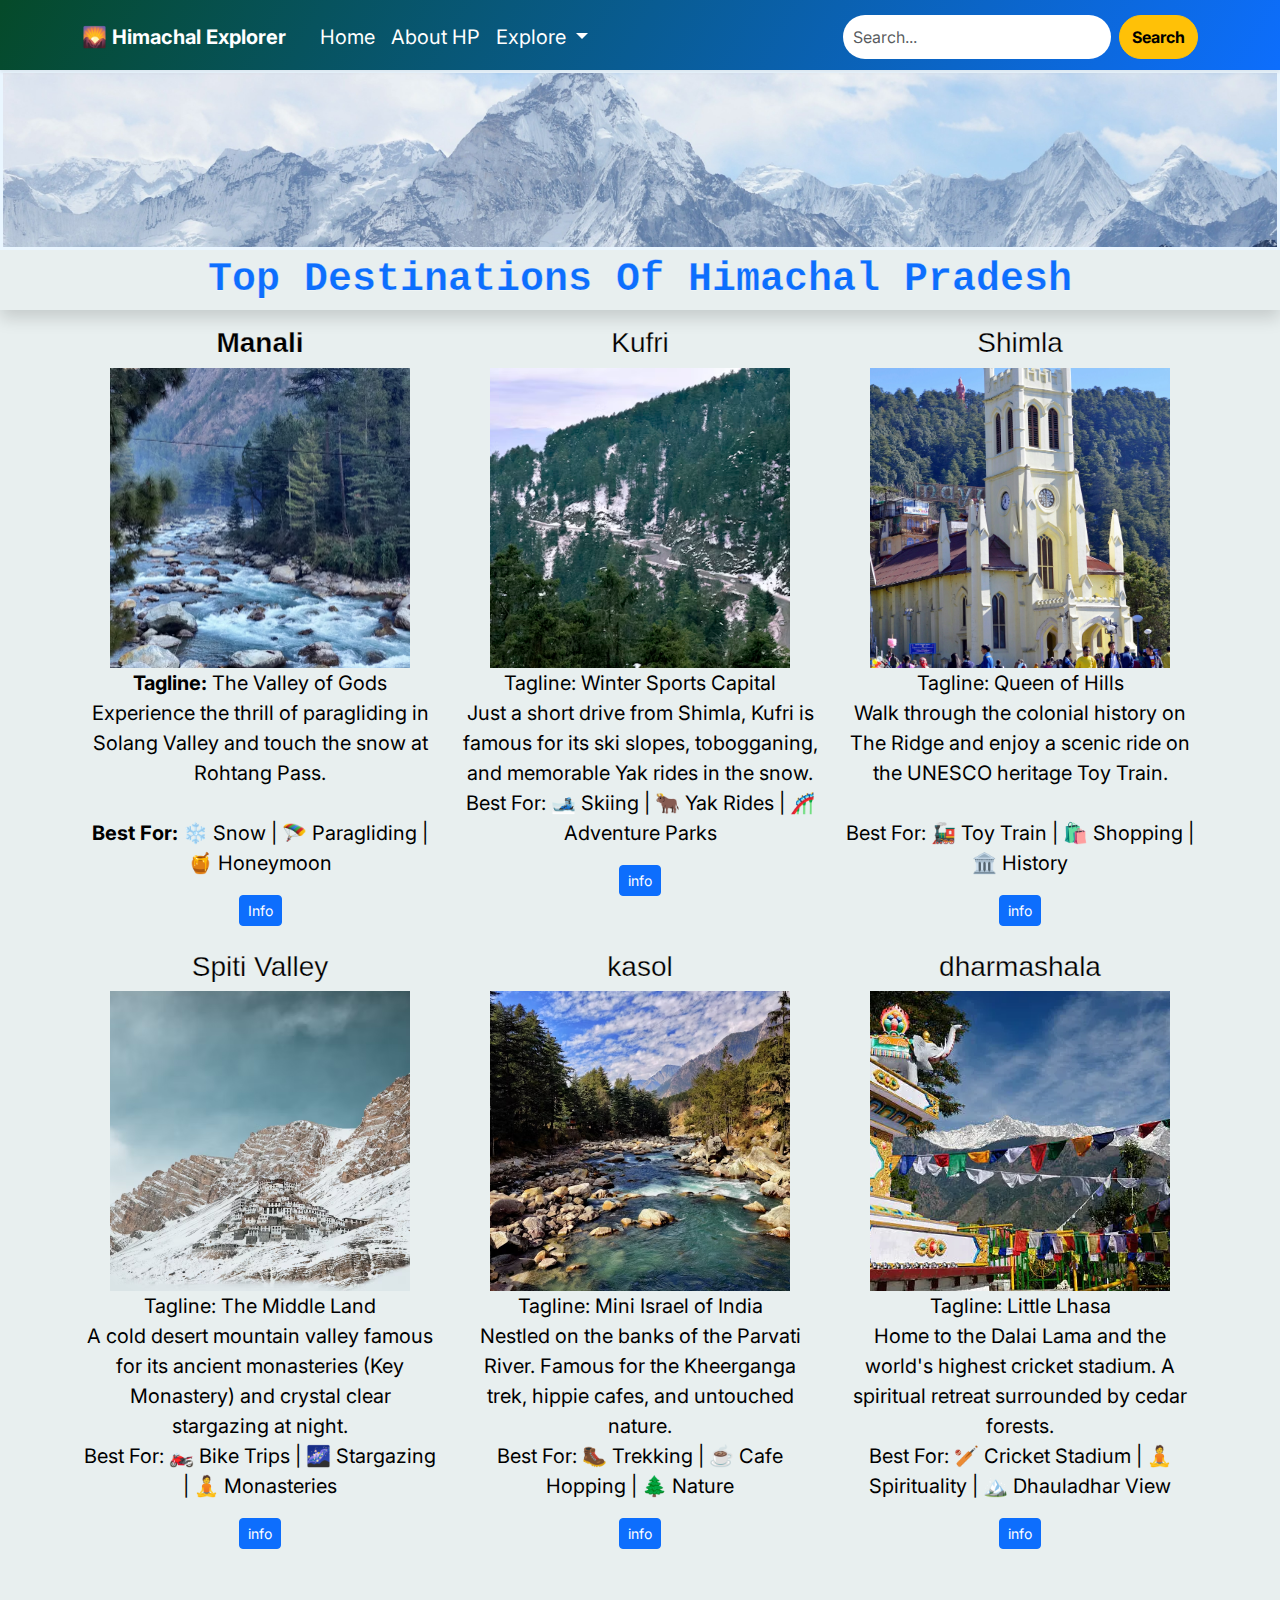
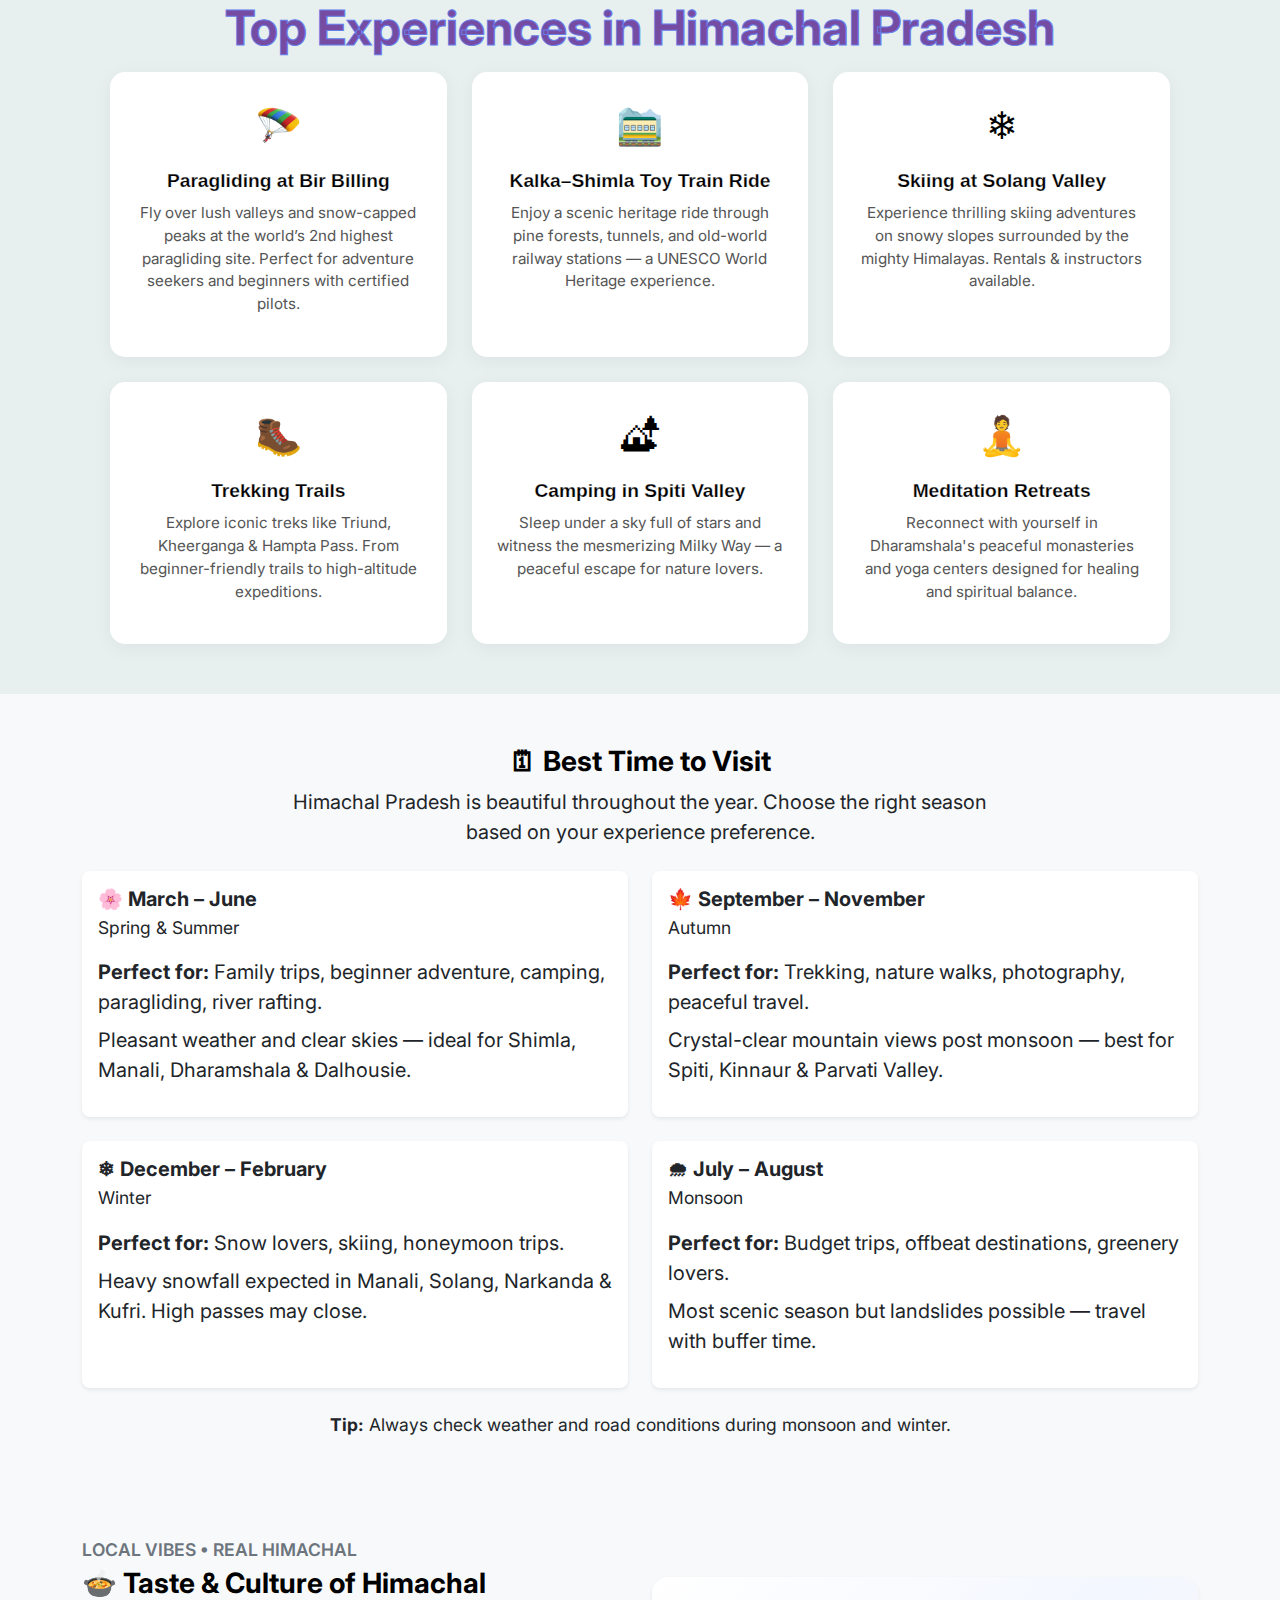
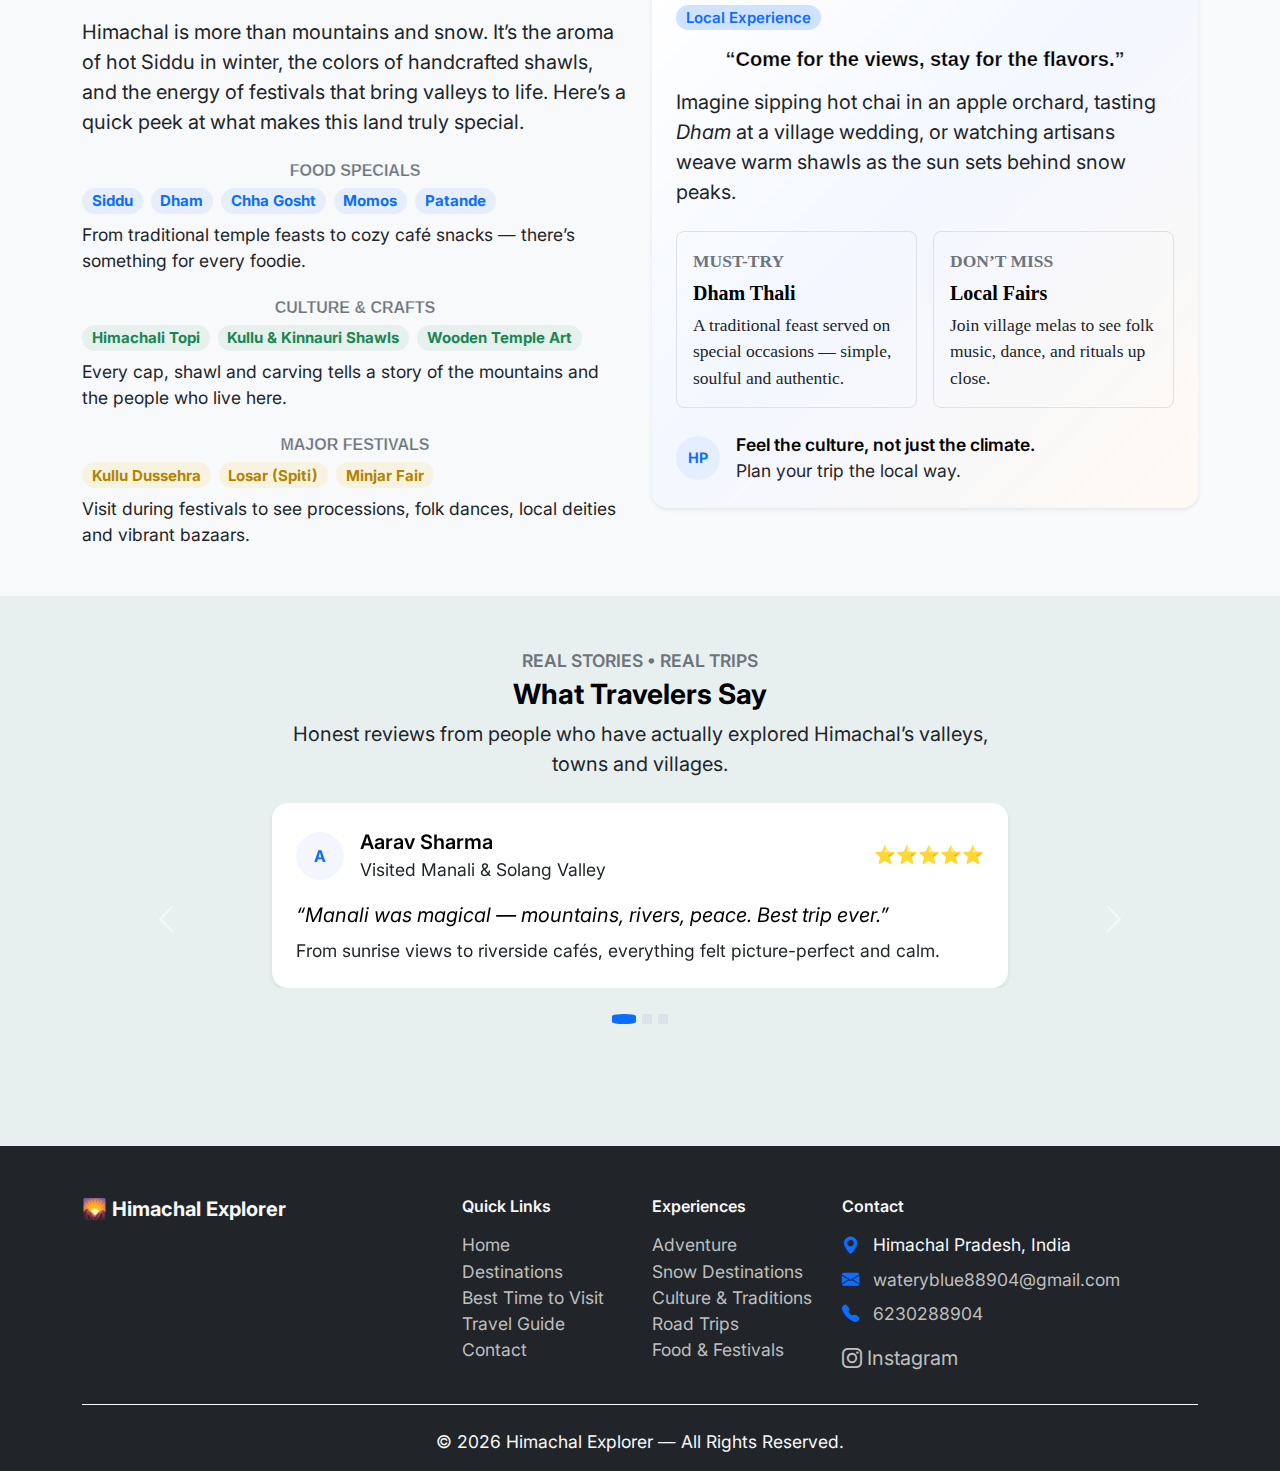
<file: index.html>
<!DOCTYPE html>
<html lang="en">
<head>
    <meta charset="UTF-8">
    <meta name="viewport" content="width=device-width, initial-scale=1.0">
    <title>Document</title>
    <link href="https://cdn.jsdelivr.net/npm/bootstrap@5.3.3/dist/css/bootstrap.min.css" rel="stylesheet">
    <link href="https://cdn.jsdelivr.net/npm/bootstrap-icons@1.11.1/font/bootstrap-icons.css" rel="stylesheet">

    <link href="https://fonts.googleapis.com/css2?family=Montserrat:wght@400;600&family=Poppins:wght@300;400;600&family=Inter:wght@300;400;700&display=swap" rel="stylesheet">
    <link rel ="stylesheet" href="style.css">
 
</head>
<body>
<!-- Modern Navbar -->
<nav class="navbar navbar-expand-lg shadow-sm navbar-modern">
  <div class="container">
    
    <a class="navbar-brand fw-bold text-white" href="#">🌄 Himachal Explorer</a>

    <button class="navbar-toggler bg-light" type="button" data-bs-toggle="collapse" data-bs-target="#navbarNav" aria-controls="navbarNav" aria-expanded="false" aria-label="Toggle navigation">
      <span class="navbar-toggler-icon"></span>
    </button>

    <div class="collapse navbar-collapse" id="navbarNav">
      <ul class="navbar-nav me-auto mb-2 mb-lg-0">

        <li class="nav-item">
          <a class="nav-link text-white active" href="index.html">Home</a>
        </li>

        <li class="nav-item">
          <a class="nav-link text-white" href="about.html">About HP</a>
        </li>

        <li class="nav-item dropdown">
          <a class="nav-link dropdown-toggle text-white" href="#" id="navbarDropdown" role="button" data-bs-toggle="dropdown">
            Explore
          </a>
          <ul class="dropdown-menu">
            <li><a class="dropdown-item" href="adventure.html">Adventure Activity</a></li>
            <li><a class="dropdown-item" href="tour.html">Tour Packages</a></li>
            <li><a class="dropdown-item" href="region.html">Regions</a></li>
          </ul>
        </li>

      </ul>

      <!-- Search -->
      <form class="d-flex" role="search">
        <input class="form-control me-2 rounded-pill" type="search" placeholder="Search...">
        <button class="btn btn-warning rounded-pill fw-bold" type="submit">Search</button>
      </form>

    </div>
  </div>
</nav>


<img src="first.jpg" id ="first_img">

<!--  -->
<p class="text-center fs-1 text-primary  fw-bold font-monospace shadow ">Top Destinations Of Himachal Pradesh</p>


<div class="container " >
  <div class="row ">


<div class="col-sm-12 col-md-6 col-lg-4 col-xl-4 text-center">
  <h3 class="fw-bold">Manali</h3>

  <img src="manali.avif" class="size card-img-top d-block mx-auto" alt="Manali">

  <div class="card-body">
    <p class="card-text">
      <strong>Tagline:</strong> The Valley of Gods <br>
      Experience the thrill of paragliding in Solang Valley and touch the snow at Rohtang Pass. <br>
      <br>
      <strong>Best For:</strong> ❄️ Snow | 🪂 Paragliding | 🍯 Honeymoon
    </p>
    <a href="manali.html">
      <button type="button" class="btn btn-primary btn-sm">Info</button>
    </a>
  </div>
</div>



<div class="col-sm-12 col-md-6 col-lg-4 col-xl-4 text-center">
  <h3>Kufri</h3>
<img src="kufri.avif" class=" size card-img-top d-block mx-auto
" alt="...">
  <div class="card-body">
    <p class="card-text">Tagline: Winter Sports Capital
<br>
Just a short drive from Shimla, Kufri is famous for its ski slopes, tobogganing, and memorable Yak rides in the snow.
<br>
Best For: 🎿 Skiing | 🐂 Yak Rides | 🎢 Adventure Parks</p>
  <a href="kufri.html"><button type="button" class="btn btn-primary btn-sm">info</button></a>
</div>
</div>

<div class="col-sm-12 col-md-6 col-lg-4 col-xl-4 text-center ">
  <h3>Shimla</h3>
<img src="shimal.jpg" class="size card-img-top d-block mx-auto
" alt="...">
  <div class="card-body">
    <p class="card-text">Tagline: Queen of Hills

<br> Walk through the colonial history on The Ridge and enjoy a scenic ride on the UNESCO heritage Toy Train.
<br>
<br>
Best For: 🚂 Toy Train | 🛍️ Shopping | 🏛️ History</p>
   <a href="shimla.html"><button type="button" class="btn btn-primary btn-sm">info</button></a>
  </div>
</div>


<div class="col-sm-12 col-md-6 col-lg-4 col-xl-4 text-center mt-4">
  <h3>Spiti Valley</h3>
<img src="spiti-valley.avif" class="size card-img-top d-block mx-auto
" alt="...">
  <div class="card-body">
    <p class="card-text">Tagline: The Middle Land
<br>
 A cold desert mountain valley famous for its ancient monasteries (Key Monastery) and crystal clear stargazing at night.
<br>
Best For: 🏍️ Bike Trips | 🌌 Stargazing | 🧘 Monasteries</p>
   <a href="spiti.html"><button type="button" class="btn btn-primary btn-sm">info</button></a>
  </div>
</div>


<div class="col-sm-12 col-md-6 col-lg-4 col-xl-4 text-center mt-4">
  <h3>kasol</h3>
<img src="kasol.avif" class="size card-img-top d-block mx-auto
" alt="...">
  <div class="card-body">
    <p class="card-text">Tagline: Mini Israel of India
<br>
Nestled on the banks of the Parvati River. Famous for the Kheerganga trek, hippie cafes, and untouched nature.
<br>
Best For: 🥾 Trekking | ☕ Cafe Hopping | 🌲 Nature</p>
    <a href="kasol.html"><button type="button" class="btn btn-primary btn-sm">info</button></a>
  </div>
</div>


<div class="col-sm-12 col-md-6 col-lg-4 col-xl-4 text-center mt-4">
  <h3>dharmashala</h3>
<img src="dharmashala.webp" class="size card-img-top d-block mx-auto
" alt="...">
  <div class="card-body">
    <p class="card-text">Tagline: Little Lhasa
<br>
 Home to the Dalai Lama and the world's highest cricket stadium. A spiritual retreat surrounded by cedar forests.
<br>
Best For: 🏏 Cricket Stadium | 🧘 Spirituality | 🏔️ Dhauladhar View</p>
   <a href="dharmashala.html"><button type="button" class="btn btn-primary btn-sm">info</button></a>
  </div>
</div>


</div>
</div>



<section class="experiences">
  <h2 class="section-title">Top Experiences in Himachal Pradesh</h2>

  <div class="experience-grid">

    <div class="experience-card">
      <div class="icon">🪂</div>
      <h3>Paragliding at Bir Billing</h3>
      <p>Fly over lush valleys and snow-capped peaks at the world’s 2nd highest paragliding site. Perfect for adventure seekers and beginners with certified pilots.</p>
    </div>

    <div class="experience-card">
      <div class="icon">🚞</div>
      <h3>Kalka–Shimla Toy Train Ride</h3>
      <p>Enjoy a scenic heritage ride through pine forests, tunnels, and old-world railway stations — a UNESCO World Heritage experience.</p>
    </div>

    <div class="experience-card">
      <div class="icon">❄</div>
      <h3>Skiing at Solang Valley</h3>
      <p>Experience thrilling skiing adventures on snowy slopes surrounded by the mighty Himalayas. Rentals & instructors available.</p>
    </div>

    <div class="experience-card">
      <div class="icon">🥾</div>
      <h3>Trekking Trails</h3>
      <p>Explore iconic treks like Triund, Kheerganga & Hampta Pass. From beginner-friendly trails to high-altitude expeditions.</p>
    </div>

    <div class="experience-card">
      <div class="icon">🏕</div>
      <h3>Camping in Spiti Valley</h3>
      <p>Sleep under a sky full of stars and witness the mesmerizing Milky Way — a peaceful escape for nature lovers.</p>
    </div>

    <div class="experience-card">
      <div class="icon">🧘</div>
      <h3>Meditation Retreats</h3>
      <p>Reconnect with yourself in Dharamshala's peaceful monasteries and yoga centers designed for healing and spiritual balance.</p>
    </div>

  </div>
</section>


<section id="best-time" class="py-5 bg-light">
  <div class="container">
    
    <!-- Title -->
    <div class="row mb-4">
      <div class="col-lg-8 mx-auto text-center">
        <h2 class="h3 fw-bold mb-2">🗓 Best Time to Visit</h2>
        <p class="text-dark mb-0">
          Himachal Pradesh is beautiful throughout the year. Choose the right season based on your experience preference.
        </p>
      </div>
    </div>

    <!-- Cards -->
    <div class="row g-4">

      <!-- Spring & Summer -->
      <div class="col-md-6 col-lg-6">
        <div class="card shadow-sm h-100 border-0 rounded-3">
          <div class="card-body">
            <h5 class="fw-bold mb-1">🌸 March – June</h5>
            <p class="text-dark small">Spring & Summer</p>
            <p class="mb-2"><strong>Perfect for:</strong> Family trips, beginner adventure, camping, paragliding, river rafting.</p>
            <p class="text-dark">
              Pleasant weather and clear skies — ideal for Shimla, Manali, Dharamshala & Dalhousie.
            </p>
          </div>
        </div>
      </div>

      <!-- Autumn -->
      <div class="col-md-6 col-lg-6">
        <div class="card shadow-sm h-100 border-0 rounded-3">
          <div class="card-body">
            <h5 class="fw-bold mb-1">🍁 September – November</h5>
            <p class="text-dark small">Autumn</p>
            <p class="mb-2"><strong>Perfect for:</strong> Trekking, nature walks, photography, peaceful travel.</p>
            <p class="text-dark">
              Crystal-clear mountain views post monsoon — best for Spiti, Kinnaur & Parvati Valley.
            </p>
          </div>
        </div>
      </div>

      <!-- Winter -->
      <div class="col-md-6 col-lg-6">
        <div class="card shadow-sm h-100 border-0 rounded-3">
          <div class="card-body">
            <h5 class="fw-bold mb-1">❄ December – February</h5>
            <p class="text-dark small">Winter</p>
            <p class="mb-2"><strong>Perfect for:</strong> Snow lovers, skiing, honeymoon trips.</p>
            <p class="text-dark">
              Heavy snowfall expected in Manali, Solang, Narkanda & Kufri. High passes may close.
            </p>
          </div>
        </div>
      </div>

      <!-- Monsoon -->
      <div class="col-md-6 col-lg-6">
        <div class="card shadow-sm h-100 border-0 rounded-3">
          <div class="card-body">
            <h5 class="fw-bold mb-1">🌧 July – August</h5>
            <p class="text-dark small">Monsoon</p>
            <p class="mb-2"><strong>Perfect for:</strong> Budget trips, offbeat destinations, greenery lovers.</p>
            <p class="text-dark">
              Most scenic season but landslides possible — travel with buffer time.
            </p>
          </div>
        </div>
      </div>

    </div> <!-- /row -->

    <!-- Note -->
    <p class="mt-4 mb-0 small text-dark text-center">
      <strong>Tip:</strong> Always check weather and road conditions during monsoon and winter.
    </p>

  </div>
</section>



<!-- 3. Food & Culture Preview -->
<section id="taste-culture" class="py-5 bg-light">
  <div class="container">
    <div class="row align-items-center g-4">
      <!-- Text Block -->
      <div class="col-lg-6">
        <p class="text-uppercase text-secondary mb-1 small fw-semibold">
          Local Vibes • Real Himachal
        </p>
        <h2 class="h3 fw-bold mb-3">
          🍲 Taste &amp; Culture of Himachal
        </h2>
        <p class="text-dark mb-4">
          Himachal is more than mountains and snow. It’s the aroma of hot Siddu in winter,
          the colors of handcrafted shawls, and the energy of festivals that bring valleys
          to life. Here’s a quick peek at what makes this land truly special.
        </p>

        <!-- Food -->
        <div class="mb-4">
          <h3 class="h6 fw-semibold text-uppercase text-secondary mb-2">Food Specials</h3>
          <div class="d-flex flex-wrap gap-2">
            <span class="badge rounded-pill bg-soft-primary">Siddu</span>
            <span class="badge rounded-pill bg-soft-primary">Dham</span>
            <span class="badge rounded-pill bg-soft-primary">Chha Gosht</span>
            <span class="badge rounded-pill bg-soft-primary">Momos</span>
            <span class="badge rounded-pill bg-soft-primary">Patande</span>
          </div>
          <p class="small text-dark mt-2 mb-0">
            From traditional temple feasts to cozy café snacks — there’s something for every foodie.
          </p>
        </div>

        <!-- Culture -->
        <div class="mb-4">
          <h3 class="h6 fw-semibold text-uppercase text-secondary mb-2">Culture &amp; Crafts</h3>
          <div class="d-flex flex-wrap gap-2">
            <span class="badge rounded-pill bg-soft-success">Himachali Topi</span>
            <span class="badge rounded-pill bg-soft-success">Kullu &amp; Kinnauri Shawls</span>
            <span class="badge rounded-pill bg-soft-success">Wooden Temple Art</span>
          </div>
          <p class="small text-dark mt-2 mb-0">
            Every cap, shawl and carving tells a story of the mountains and the people who live here.
          </p>
        </div>

        <!-- Festivals -->
        <div>
          <h3 class="h6 fw-semibold text-uppercase text-secondary mb-2">Major Festivals</h3>
          <div class="d-flex flex-wrap gap-2">
            <span class="badge rounded-pill bg-soft-warning">Kullu Dussehra</span>
            <span class="badge rounded-pill bg-soft-warning">Losar (Spiti)</span>
            <span class="badge rounded-pill bg-soft-warning">Minjar Fair</span>
          </div>
          <p class="small text-dark mt-2 mb-0">
            Visit during festivals to see processions, folk dances, local deities and vibrant bazaars.
          </p>
        </div>
      </div>

      <!-- Visual / Accent Block -->
      <div class="col-lg-6">
        <div class="taste-culture-card shadow-sm rounded-4 p-4 h-100">
          <div class="mb-3">
            <span class="badge rounded-pill bg-primary-subtle text-primary fw-semibold small">
              Local Experience
            </span>
          </div>
          <h3 class="h5 fw-bold mb-3">
            “Come for the views, stay for the flavors.”
          </h3>
          <p class="text-dark mb-4">
            Imagine sipping hot chai in an apple orchard, tasting <em>Dham</em> at a village wedding,
            or watching artisans weave warm shawls as the sun sets behind snow peaks.
          </p>

          <div class="row g-3">
            <div class="col-sm-6">
              <div class="border rounded-3 p-3 h-100">
                <div class="small text-secondary text-uppercase mb-1 fw-semibold">Must-Try</div>
                <p class="mb-1 fw-semibold">Dham Thali</p>
                <p class="small text-dark mb-0">
                  A traditional feast served on special occasions — simple, soulful and authentic.
                </p>
              </div>
            </div>
            <div class="col-sm-6">
              <div class="border rounded-3 p-3 h-100">
                <div class="small text-secondary text-uppercase mb-1 fw-semibold">Don’t Miss</div>
                <p class="mb-1 fw-semibold">Local Fairs</p>
                <p class="small text-dark mb-0">
                  Join village melas to see folk music, dance, and rituals up close.
                </p>
              </div>
            </div>
          </div>

          <div class="d-flex align-items-center gap-3 mt-4">
            <div class="rounded-circle taste-culture-avatar d-flex align-items-center justify-content-center">
              <span class="fw-bold">HP</span>
            </div>
            <div>
              <p class="mb-0 fw-semibold small">Feel the culture, not just the climate.</p>
              <p class="mb-0 small text-dark">Plan your trip the local way.</p>
            </div>
          </div>
        </div>
      </div>
    </div>  
  </div>
</section>

<!-- 4. Traveler Reviews / Testimonials -->
<section id="traveller-reviews" class="py-5">
  <div class="container">
    <div class="row justify-content-center mb-4 text-center">
      <div class="col-lg-8">
        <p class="text-uppercase text-secondary small fw-semibold mb-1">
          Real Stories • Real Trips
        </p>
        <h2 class="h3 fw-bold mb-2">What Travelers Say</h2>
        <p class="text-dark mb-0">
          Honest reviews from people who have actually explored Himachal’s valleys, towns and villages.
        </p>
      </div>
    </div>

    <!-- Testimonials Carousel -->
    <div id="hpTestimonials" class="carousel slide" data-bs-ride="carousel">
      <div class="carousel-inner">

        <!-- Review 1 -->
        <div class="carousel-item active">
          <div class="row justify-content-center">
            <div class="col-md-10 col-lg-8">
              <div class="testimonial-card shadow-sm rounded-4 p-4">
                <div class="d-flex align-items-center justify-content-between mb-3">
                  <div class="d-flex align-items-center gap-3">
                    <div class="testimonial-avatar d-flex align-items-center justify-content-center rounded-circle">
                      <span class="fw-bold">A</span>
                    </div>
                    <div>
                      <p class="mb-0 fw-semibold">Aarav Sharma</p>
                      <p class="mb-0 small text-dark">Visited Manali &amp; Solang Valley</p>
                    </div>
                  </div>
                  <div class="small fw-semibold text-warning">
                    ⭐⭐⭐⭐⭐
                  </div>
                </div>
                <p class="mb-2 fst-italic">
                  “Manali was magical — mountains, rivers, peace. Best trip ever.”
                </p>
                <p class="small text-dark mb-0">
                  From sunrise views to riverside cafés, everything felt picture-perfect and calm.
                </p>
              </div>
            </div>
          </div>
        </div>

        <!-- Review 2 -->
        <div class="carousel-item">
          <div class="row justify-content-center">
            <div class="col-md-10 col-lg-8">
              <div class="testimonial-card shadow-sm rounded-4 p-4">
                <div class="d-flex align-items-center justify-content-between mb-3">
                  <div class="d-flex align-items-center gap-3">
                    <div class="testimonial-avatar d-flex align-items-center justify-content-center rounded-circle">
                      <span class="fw-bold">R</span>
                    </div>
                    <div>
                      <p class="mb-0 fw-semibold">Riya Patel</p>
                      <p class="mb-0 small text-dark">Road Trip to Spiti Valley</p>
                    </div>
                  </div>
                  <div class="small fw-semibold text-warning">
                    ⭐⭐⭐⭐☆
                  </div>
                </div>
                <p class="mb-2 fst-italic">
                  “Spiti Valley changed me — raw, untouched beauty.”
                </p>
                <p class="small text-dark mb-0">
                  The monasteries, starry nights and silent mountains made it feel like another planet.
                </p>
              </div>
            </div>
          </div>
        </div>

        <!-- Review 3 -->
        <div class="carousel-item">
          <div class="row justify-content-center">
            <div class="col-md-10 col-lg-8">
              <div class="testimonial-card shadow-sm rounded-4 p-4">
                <div class="d-flex align-items-center justify-content-between mb-3">
                  <div class="d-flex align-items-center gap-3">
                    <div class="testimonial-avatar d-flex align-items-center justify-content-center rounded-circle">
                      <span class="fw-bold">S</span>
                    </div>
                    <div>
                      <p class="mb-0 fw-semibold">Siddharth &amp; Meera</p>
                      <p class="mb-0 small text-dark">Honeymoon in Himachal</p>
                    </div>
                  </div>
                  <div class="small fw-semibold text-warning">
                    ⭐⭐⭐⭐⭐
                  </div>
                </div>
                <p class="mb-2 fst-italic">
                  “Perfect place for honeymoon and snow adventures.”
                </p>
                <p class="small text-dark mb-0">
                  Cozy stays, snowfall, and short treks made our honeymoon feel like a movie.
                </p>
              </div>
            </div>
          </div>
        </div>

      </div>

      <!-- Controls -->
      <button class="carousel-control-prev" type="button" data-bs-target="#hpTestimonials" data-bs-slide="prev">
        <span class="carousel-control-prev-icon" aria-hidden="true"></span>
        <span class="visually-hidden">Previous</span>
      </button>
      <button class="carousel-control-next" type="button" data-bs-target="#hpTestimonials" data-bs-slide="next">
        <span class="carousel-control-next-icon" aria-hidden="true"></span>
        <span class="visually-hidden">Next</span>
      </button>

      <!-- Indicators -->
      <div class="carousel-indicators position-static mt-3">
        <button type="button" data-bs-target="#hpTestimonials" data-bs-slide-to="0" class="active" aria-current="true" aria-label="Review 1"></button>
        <button type="button" data-bs-target="#hpTestimonials" data-bs-slide-to="1" aria-label="Review 2"></button>
        <button type="button" data-bs-target="#hpTestimonials" data-bs-slide-to="2" aria-label="Review 3"></button>
      </div>
    </div>
  </div>
</section>

<!---->

 <footer class="footer mt-5 pt-5 pb-3 bg-dark text-light">
  <div class="container">
    <div class="row g-4">

      <!-- Brand -->
      <div class="col-lg-4 col-md-6">
        <h5 class="fw-bold mb-3">🌄 Himachal Explorer</h5>
        <p class="text-dark small">
          Explore Himachal like never before — from snow-clad peaks to cultural festivals, food trails, and peaceful villages. Your journey to the mountains begins here.
        </p>
      </div>

      <!-- Important Links -->
      <div class="col-lg-2 col-md-6">
        <h6 class="fw-semibold mb-3">Quick Links</h6>
        <ul class="list-unstyled small">
          <li><a href="#" class="footer-link">Home</a></li>
          <li><a href="#" class="footer-link">Destinations</a></li>
          <li><a href="#" class="footer-link">Best Time to Visit</a></li>
          <li><a href="#" class="footer-link">Travel Guide</a></li>
          <li><a href="#" class="footer-link">Contact</a></li>
        </ul>
      </div>

      <!-- Experiences -->
      <div class="col-lg-2 col-md-6">
        <h6 class="fw-semibold mb-3">Experiences</h6>
        <ul class="list-unstyled small">
          <li><a href="#" class="footer-link">Adventure</a></li>
          <li><a href="#" class="footer-link">Snow Destinations</a></li>
          <li><a href="#" class="footer-link">Culture & Traditions</a></li>
          <li><a href="#" class="footer-link">Road Trips</a></li>
          <li><a href="#" class="footer-link">Food & Festivals</a></li>
        </ul>
      </div>

      <!-- Contact -->
      <div class="col-lg-4 col-md-6">
        <h6 class="fw-semibold mb-3">Contact</h6>

        <p class="small mb-2"><i class="bi bi-geo-alt-fill me-2 text-primary"></i> Himachal Pradesh, India</p>

        <p class="small mb-2">
          <i class="bi bi-envelope-fill me-2 text-primary"></i>
          <a href="mailto:wateryblue88904@gmail.com" class="footer-link">wateryblue88904@gmail.com</a>
        </p>

        <p class="small mb-2">
          <i class="bi bi-telephone-fill me-2 text-primary"></i>
          <a href="tel:6230288904" class="footer-link">6230288904</a>
        </p>

        <!-- Social Icons -->
        <div class="d-flex gap-3 mt-3">
  <a href="https://www.instagram.com/subham_.45/" target="_blank" class="footer-link">
    <i class="bi bi-instagram"></i> Instagram
  </a>
</div>

      </div>

    </div>

  <div class="text-center pt-4 mt-4 border-top border-light small text-light">
  © <span id="year"></span> Himachal Explorer — All Rights Reserved.
</div>


  </div>
</footer>



<!-- bootstrap script -->
<script src="https://cdn.jsdelivr.net/npm/bootstrap@5.3.8/dist/js/bootstrap.bundle.min.js" integrity="sha384-FKyoEForCGlyvwx9Hj09JcYn3nv7wiPVlz7YYwJrWVcXK/BmnVDxM+D2scQbITxI" crossorigin="anonymous">
</script>
<script>
  document.addEventListener("DOMContentLoaded", function() {
    document.getElementById("year").textContent = new Date().getFullYear();
  });
</script>

  
</body>
</html>
</file>
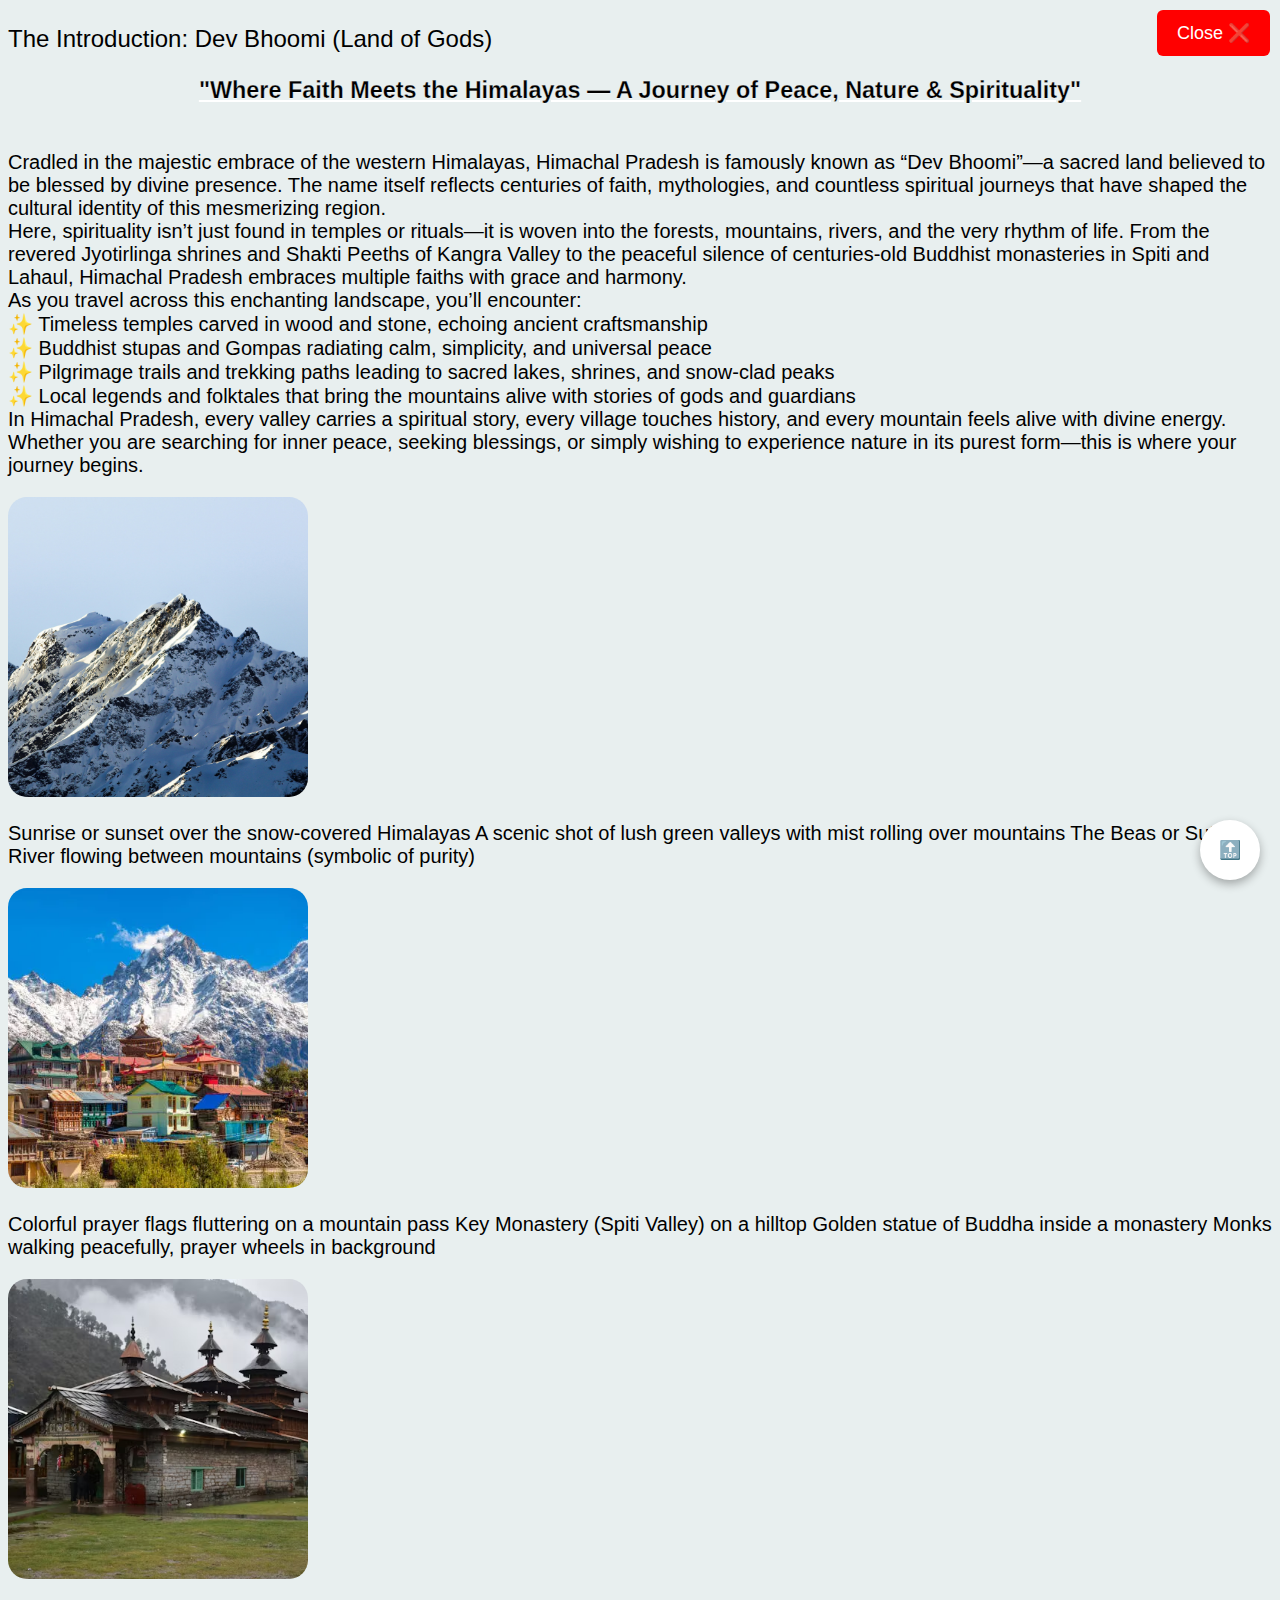
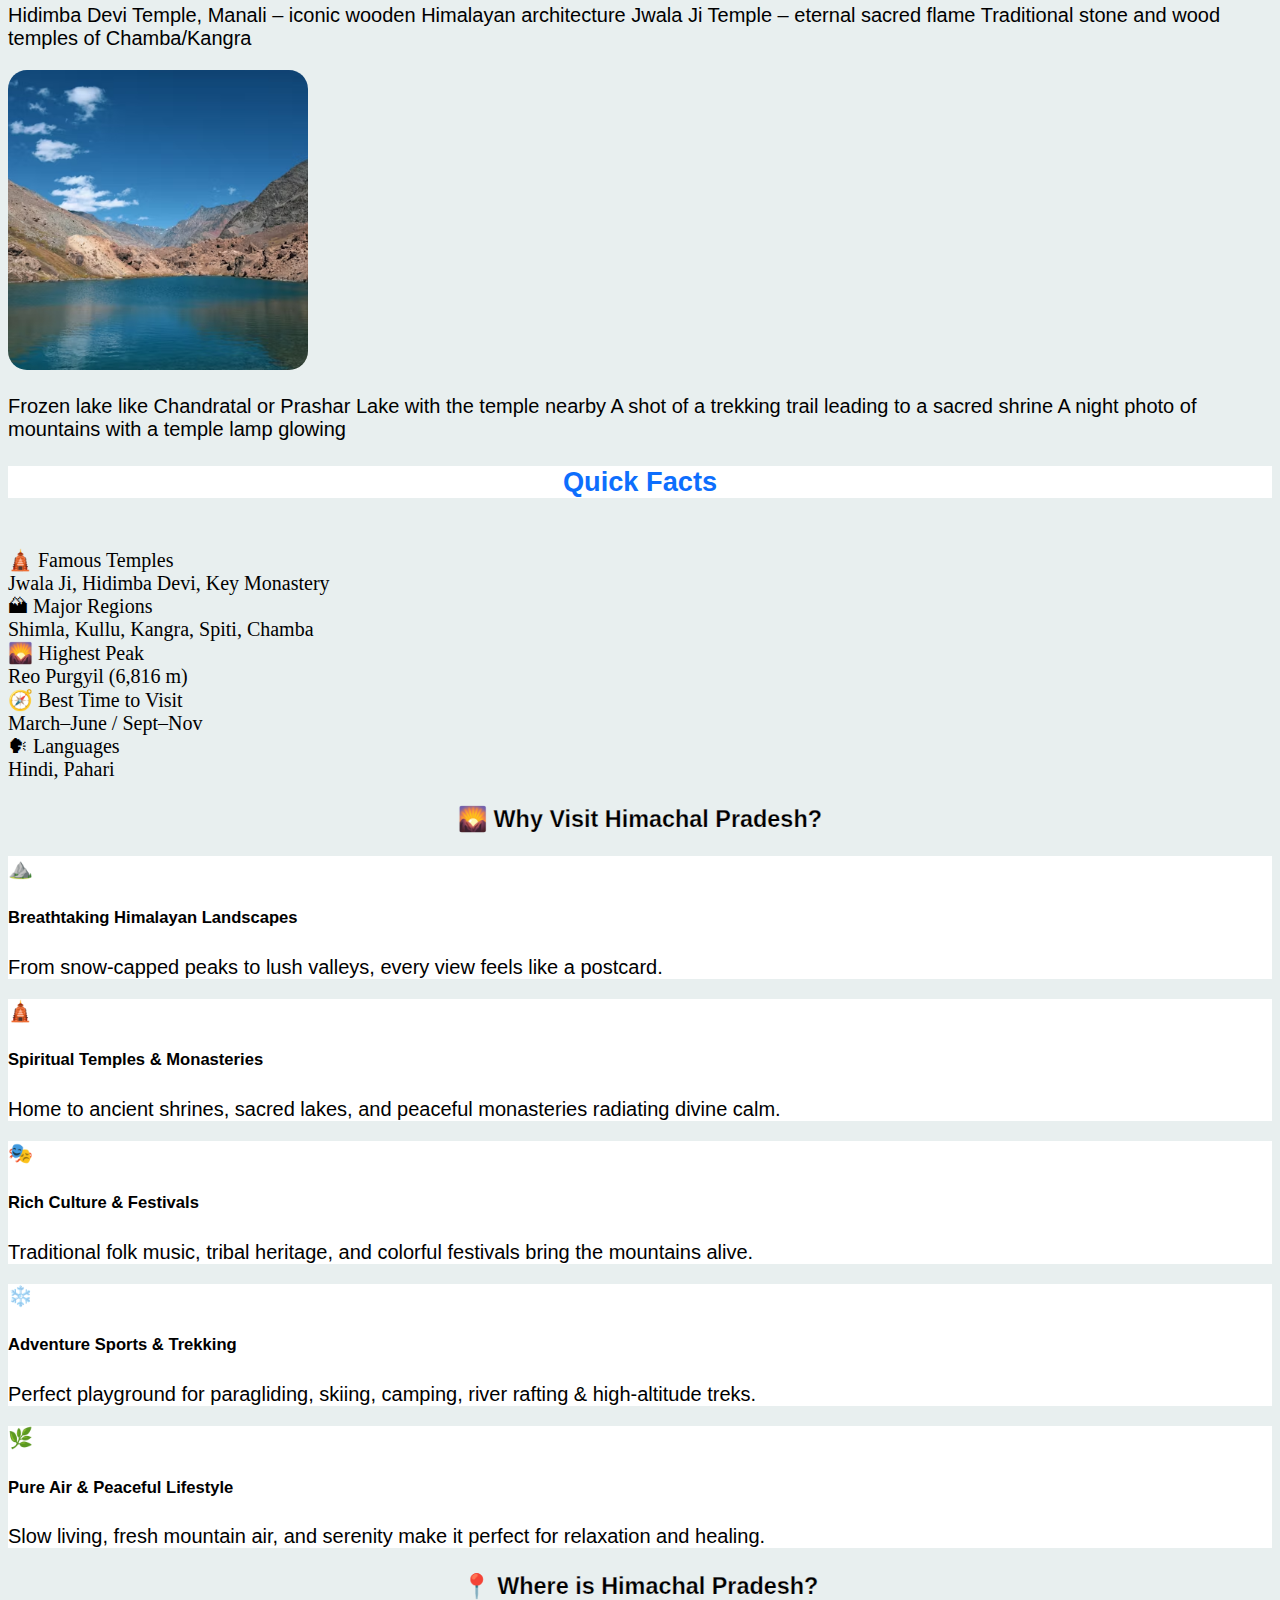
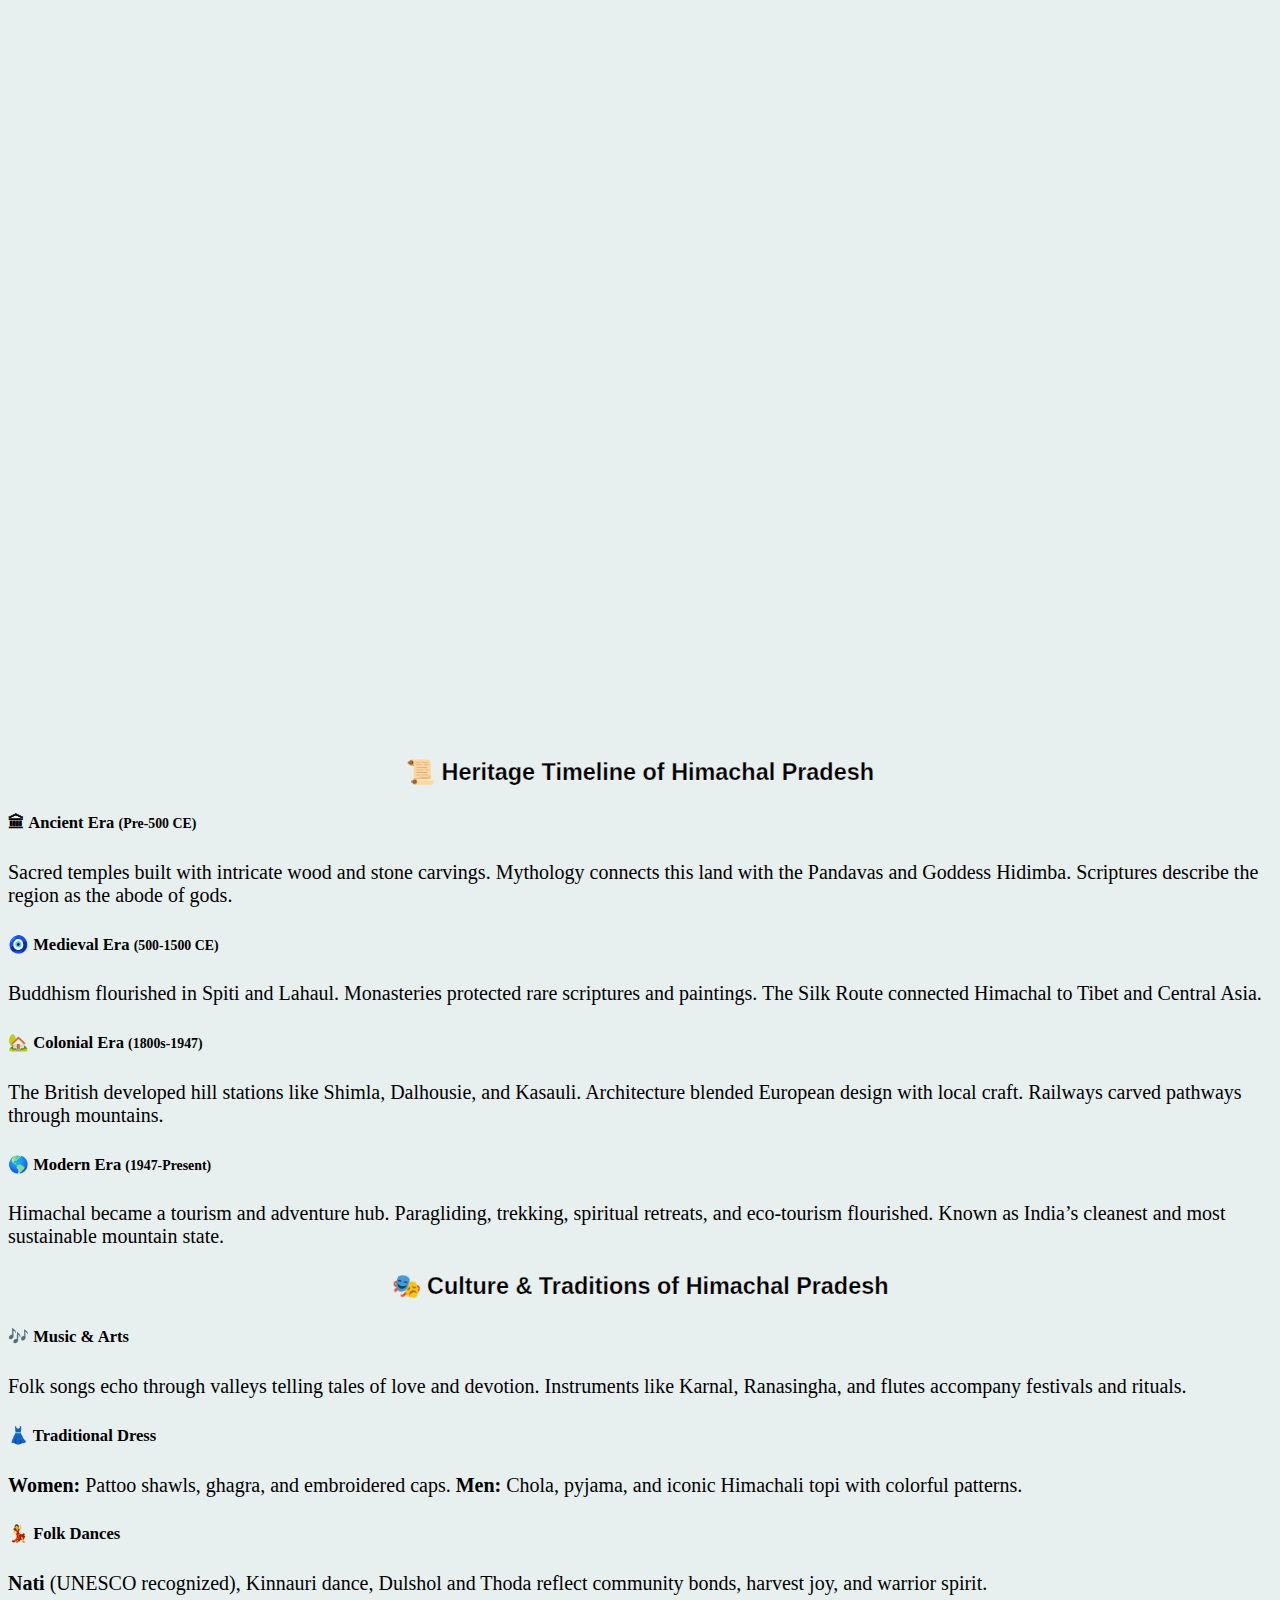
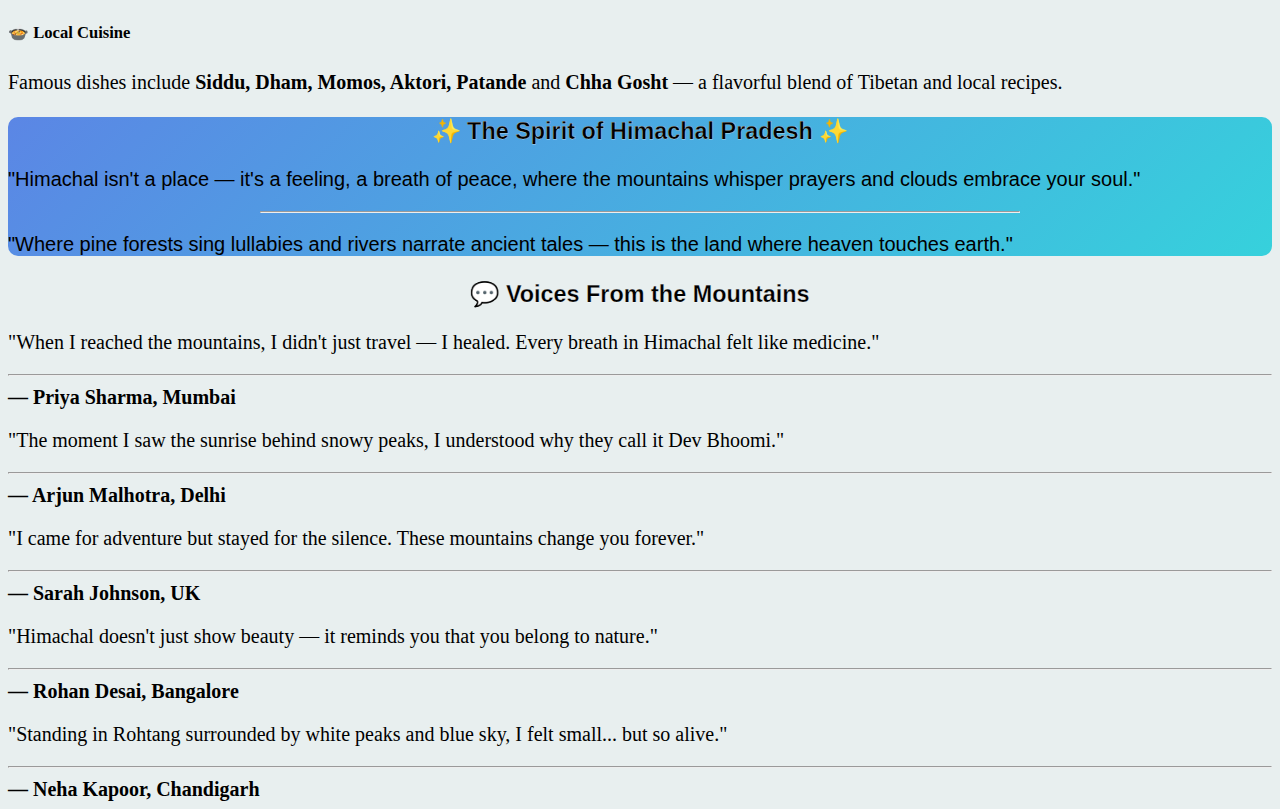
<file: about.html>
<!DOCTYPE html>
<html lang="en">
<head>
    <meta charset="UTF-8">
    <meta name="viewport" content="width=device-width, initial-scale=1.0">
    <title>Document</title>
    <link href="https://cdn.jsdelivr.net/npm/bootstrap@5.3.8/dist/css/bootstrap.min.css" rel="stylesheet" integrity="sha384-sRIl4kxILFvY47J16cr9ZwB07vP4J8+LH7qKQnuqkuIAvNWLzeN8tE5YBujZqJLB" crossorigin="anonymous">
    <link rel ="stylesheet" href="style.css">

</head>
<body>
    <a href="index.html" id="back"><button type="button" class="btsize" >Close ❌</button></a>
   <p class=" badge text-bg-primary text-wrap heading">The Introduction: Dev Bhoomi (Land of Gods)</p>
<p class=" text">
  <u><h3>"Where Faith Meets the Himalayas — A Journey of Peace, Nature & Spirituality"</h3></u><br>
  Cradled in the majestic embrace of the western Himalayas, Himachal Pradesh is famously known as “Dev Bhoomi”—a sacred land believed to be blessed by divine presence. The name itself reflects centuries of faith, mythologies, and countless spiritual journeys that have shaped the cultural identity of this mesmerizing region.
<br>
Here, spirituality isn’t just found in temples or rituals—it is woven into the forests, mountains, rivers, and the very rhythm of life. From the revered Jyotirlinga shrines and Shakti Peeths of Kangra Valley to the peaceful silence of centuries-old Buddhist monasteries in Spiti and Lahaul, Himachal Pradesh embraces multiple faiths with grace and harmony.
<br>
As you travel across this enchanting landscape, you’ll encounter:
<br>
✨ Timeless temples carved in wood and stone, echoing ancient craftsmanship<br>
✨ Buddhist stupas and Gompas radiating calm, simplicity, and universal peace <br>
✨ Pilgrimage trails and trekking paths leading to sacred lakes, shrines, and snow-clad peaks <br>
✨ Local legends and folktales that bring the mountains alive with stories of gods and guardians <br>

In Himachal Pradesh, every valley carries a spiritual story, every village touches history, and every mountain feels alive with divine energy.<br>

Whether you are searching for inner peace, seeking blessings, or simply wishing to experience nature in its purest form—this is where your journey begins.</p>

<div class="container">
  <div class="row">
    <div class="col-sm-12 col-md-6 col-lg-4 col-xl-3">
      <img src="images/mount.jpg" class="size card-img-top border">
      <div class="card-body">
    <p class="card-text">
      Sunrise or sunset over the snow-covered Himalayas 

A scenic shot of lush green valleys with mist rolling over mountains

The Beas or Sutlej River flowing between mountains (symbolic of purity)
      </p> 
  </div>
</div>
   
<div class="col-sm-12 col-md-6 col-lg-4 col-xl-3">
      <img src="images/buddhist.webp" class="size card-img-top border">
      <div class="card-body">
    <p class="card-text">
      Colorful prayer flags fluttering on a mountain pass

Key Monastery (Spiti Valley) on a hilltop

Golden statue of Buddha inside a monastery

Monks walking peacefully, prayer wheels in background
      </p> 
  </div>
</div>

<div class="col-sm-12 col-md-6 col-lg-4 col-xl-3">
      <img src="images/temple.avif" class="size card-img-top border">
      <div class="card-body">
    <p class="card-text">
    Hidimba Devi Temple, Manali – iconic wooden Himalayan architecture

Jwala Ji Temple – eternal sacred flame

Traditional stone and wood temples of Chamba/Kangra
      </p> 
  </div>
</div>

<div class="col-sm-12 col-md-6 col-lg-4 col-xl-3">
      <img src="images/chandertal.avif" class="size card-img-top border">
      <div class="card-body">
    <p class="card-text">
    Frozen lake like Chandratal or Prashar Lake with the temple nearby

A shot of a trekking trail leading to a sacred shrine

A night photo of mountains with a temple lamp glowing
      </p> 
  </div>
</div>

  </div>
</div>

<!--adding the grid-->
<h2 class="h"><center><b>Quick Facts</b></center></h2>
<div class="container text-center mar ">
  <div class="row mb-5">
    <div class="col col bg-info-subtle p-3 m-2  border border-black border-2">
      🛕 Famous Temples<br>Jwala Ji, Hidimba Devi, Key Monastery
    </div>
    <div class="col col bg-info-subtle  p-3 m-2  border border-black border-2">
      🏔 Major Regions <br> Shimla, Kullu, Kangra, Spiti, Chamba
    </div>
  </div>
  <div class="row">
    <div class="col col bg-info-subtle p-3 m-2 border border-black border-2">
    🌄 Highest Peak <br> Reo Purgyil (6,816 m)
    </div>
    <div class="col col bg-info-subtle p-3 m-2  border border-black border-2">
     🧭 Best Time to Visit <br> March–June / Sept–Nov
    </div>
    <div class="col col bg-info-subtle p-3 m-2  border border-black border-2">
     🗣 Languages <br> Hindi, Pahari
    </div>
  </div>
</div>
<!---->
<section class="why-hp my-5">
  <h3 class="text-center fw-bold mb-4">🌄 Why Visit Himachal Pradesh?</h3>

  <div class="container">
    <div class="row text-center">

      <div class="col-sm-12 col-md-6 col-lg-4 mb-3 ">
        <div class="info-box p-3 shadow-sm rounded">
          ⛰️ <h5>Breathtaking Himalayan Landscapes</h5>
          <p class="small text-muted">From snow-capped peaks to lush valleys, every view feels like a postcard.</p>
        </div>
      </div>

      <div class="col-sm-12 col-md-6 col-lg-4 mb-3">
        <div class="info-box p-3 shadow-sm rounded">
          🛕 <h5>Spiritual Temples & Monasteries</h5>
          <p class="small text-muted">Home to ancient shrines, sacred lakes, and peaceful monasteries radiating divine calm.</p>
        </div>
      </div>

      <div class="col-sm-12 col-md-6 col-lg-4 mb-3">
        <div class="info-box p-3 shadow-sm rounded">
          🎭 <h5>Rich Culture & Festivals</h5>
          <p class="small text-muted">Traditional folk music, tribal heritage, and colorful festivals bring the mountains alive.</p>
        </div>
      </div>

      <div class="col-sm-12 col-md-6 col-lg-4 mb-3">
        <div class="info-box p-3 shadow-sm rounded">
          ❄️ <h5>Adventure Sports & Trekking</h5>
          <p class="small text-muted">Perfect playground for paragliding, skiing, camping, river rafting & high-altitude treks.</p>
        </div>
      </div>

      <div class="col-sm-12 col-md-6 col-lg-4 mb-3">
        <div class="info-box p-3 shadow-sm rounded">
          🌿 <h5>Pure Air & Peaceful Lifestyle</h5>
          <p class="small text-muted">Slow living, fresh mountain air, and serenity make it perfect for relaxation and healing.</p>
        </div>
      </div>

    </div>
  </div>
</section>

<section class="mt-5">
  <h3 class="text-center fw-bold mb-3">📍 Where is Himachal Pradesh?</h3>

  <div class="container">
    <div class="map-responsive">
      <iframe 
        src="https://www.google.com/maps/embed?pb=!1m18!1m12!1m3!1d2518477.835150492!2d74.65922527386887!3d31.79425737614949!2m3!1f0!2f0!3f0!3m2!1i1024!2i768!4f13.1!3m3!1m2!1s0x390453c367f901f7%3A0x7cfe04c5564b7725!2sHimachal%20Pradesh!5e1!3m2!1sen!2sin!4v1764006419419!5m2!1sen!2sin"
        allowfullscreen=""
        loading="lazy"
        referrerpolicy="no-referrer-when-downgrade">
      </iframe>
    </div>
  </div>
</section>



<!-- Timeline / Heritage Section -->
<div class="container my-5">
  <h3 class="text-center fw-bold mb-4">📜 Heritage Timeline of Himachal Pradesh</h3>

  <div class="row g-4">

    <!-- Ancient Era -->
    <div class="col-md-6 col-lg-3">
      <div class="p-3 border rounded shadow-sm h-100">
        <h5>🏛 Ancient Era <small>(Pre-500 CE)</small></h5>
        <p class="small text-muted">
          Sacred temples built with intricate wood and stone carvings. Mythology connects this land with the Pandavas and Goddess Hidimba. Scriptures describe the region as the abode of gods.
        </p>
      </div>
    </div>

    <!-- Medieval Era -->
    <div class="col-md-6 col-lg-3">
      <div class="p-3 border rounded shadow-sm h-100">
        <h5>🧿 Medieval Era <small>(500-1500 CE)</small></h5>
        <p class="small text-muted">
          Buddhism flourished in Spiti and Lahaul. Monasteries protected rare scriptures and paintings. The Silk Route connected Himachal to Tibet and Central Asia.
        </p>
      </div>
    </div>

    <!-- Colonial Era -->
    <div class="col-md-6 col-lg-3">
      <div class="p-3 border rounded shadow-sm h-100">
        <h5>🏡 Colonial Era <small>(1800s-1947)</small></h5>
        <p class="small text-muted">
          The British developed hill stations like Shimla, Dalhousie, and Kasauli. Architecture blended European design with local craft. Railways carved pathways through mountains.
        </p>
      </div>
    </div>

    <!-- Modern Era -->
    <div class="col-md-6 col-lg-3">
      <div class="p-3 border rounded shadow-sm h-100">
        <h5>🌎 Modern Era <small>(1947-Present)</small></h5>
        <p class="small text-muted">
          Himachal became a tourism and adventure hub. Paragliding, trekking, spiritual retreats, and eco-tourism flourished. Known as India’s cleanest and most sustainable mountain state.
        </p>
      </div>
    </div>

  </div>
</div>

<!-- Culture & Traditions Section -->
<div class="container my-5">
  <h3 class="text-center fw-bold mb-4">🎭 Culture & Traditions of Himachal Pradesh</h3>

  <div class="row g-4">

    <!-- Music & Arts -->
    <div class="col-md-6 col-lg-3">
      <div class="p-3 rounded border shadow-sm h-100">
        <h5>🎶 Music & Arts</h5>
        <p class="small text-muted">
          Folk songs echo through valleys telling tales of love and devotion. Instruments like Karnal, Ranasingha, and flutes accompany festivals and rituals.
        </p>
      </div>
    </div>

    <!-- Traditional Dress -->
    <div class="col-md-6 col-lg-3">
      <div class="p-3 rounded border shadow-sm h-100">
        <h5>👗 Traditional Dress</h5>
        <p class="small text-muted">
          <strong>Women:</strong> Pattoo shawls, ghagra, and embroidered caps.  
          <strong>Men:</strong> Chola, pyjama, and iconic Himachali topi with colorful patterns.
        </p>
      </div>
    </div>

    <!-- Folk Dance -->
    <div class="col-md-6 col-lg-3">
      <div class="p-3 rounded border shadow-sm h-100">
        <h5>💃 Folk Dances</h5>
        <p class="small text-muted">
          <strong>Nati</strong> (UNESCO recognized), Kinnauri dance, Dulshol and Thoda reflect community bonds, harvest joy, and warrior spirit.
        </p>
      </div>
    </div>

    <!-- Food & Cuisine -->
    <div class="col-md-6 col-lg-3">
      <div class="p-3 rounded border shadow-sm h-100">
        <h5>🍲 Local Cuisine</h5>
        <p class="small text-muted">
          Famous dishes include <strong>Siddu, Dham, Momos, Aktori, Patande</strong> and <strong>Chha Gosht</strong> — a flavorful blend of Tibetan and local recipes.
        </p>
      </div>
    </div>

  </div>
</div>

<!-- Poetry / Motto Section -->
<div class="container-fluid my-5 p-5 text-center text-white" style="background: linear-gradient(135deg, #5b86e5, #36d1dc); border-radius: 10px;">
  <h3 class="fw-bold mb-4">✨ The Spirit of Himachal Pradesh ✨</h3>
  
  <p class="fs-5 fst-italic">
    "Himachal isn't a place — it's a feeling, a breath of peace, where the mountains whisper prayers and clouds embrace your soul."
  </p>

  <hr class="my-4 mx-auto" style="width: 60%;">

  <p class="fs-5 fst-italic">
    "Where pine forests sing lullabies and rivers narrate ancient tales — this is the land where heaven touches earth."
  </p>
</div>


<!-- Testimonials Section -->
<div class="container my-5">
  <h3 class="text-center fw-bold mb-4">💬 Voices From the Mountains</h3>

  <div class="row g-4">

    <div class="col-md-6 col-lg-4">
      <div class="p-4 border rounded shadow-sm h-100 text-center">
        <p class="fst-italic small">
          "When I reached the mountains, I didn't just travel — I healed. Every breath in Himachal felt like medicine."
        </p>
        <hr>
        <strong>— Priya Sharma, Mumbai</strong>
      </div>
    </div>

    <div class="col-md-6 col-lg-4">
      <div class="p-4 border rounded shadow-sm h-100 text-center">
        <p class="fst-italic small">
          "The moment I saw the sunrise behind snowy peaks, I understood why they call it Dev Bhoomi."
        </p>
        <hr>
        <strong>— Arjun Malhotra, Delhi</strong>
      </div>
    </div>

    <div class="col-md-6 col-lg-4">
      <div class="p-4 border rounded shadow-sm h-100 text-center">
        <p class="fst-italic small">
          "I came for adventure but stayed for the silence. These mountains change you forever."
        </p>
        <hr>
        <strong>— Sarah Johnson, UK</strong>
      </div>
    </div>

    <div class="col-md-6 col-lg-4">
      <div class="p-4 border rounded shadow-sm h-100 text-center">
        <p class="fst-italic small">
          "Himachal doesn't just show beauty — it reminds you that you belong to nature."
        </p>
        <hr>
        <strong>— Rohan Desai, Bangalore</strong>
      </div>
    </div>

    <div class="col-md-6 col-lg-4">
      <div class="p-4 border rounded shadow-sm h-100 text-center">
        <p class="fst-italic small">
          "Standing in Rohtang surrounded by white peaks and blue sky, I felt small... but so alive."
        </p>
        <hr>
        <strong>— Neha Kapoor, Chandigarh</strong>
      </div>
    </div>

  </div>
</div>

   <a href="#back" id="up">🔝 </a>


    <script src="https://cdn.jsdelivr.net/npm/bootstrap@5.3.8/dist/js/bootstrap.bundle.min.js" integrity="sha384-FKyoEForCGlyvwx9Hj09JcYn3nv7wiPVlz7YYwJrWVcXK/BmnVDxM+D2scQbITxI" crossorigin="anonymous"></script>
</body>
</html>
</file>
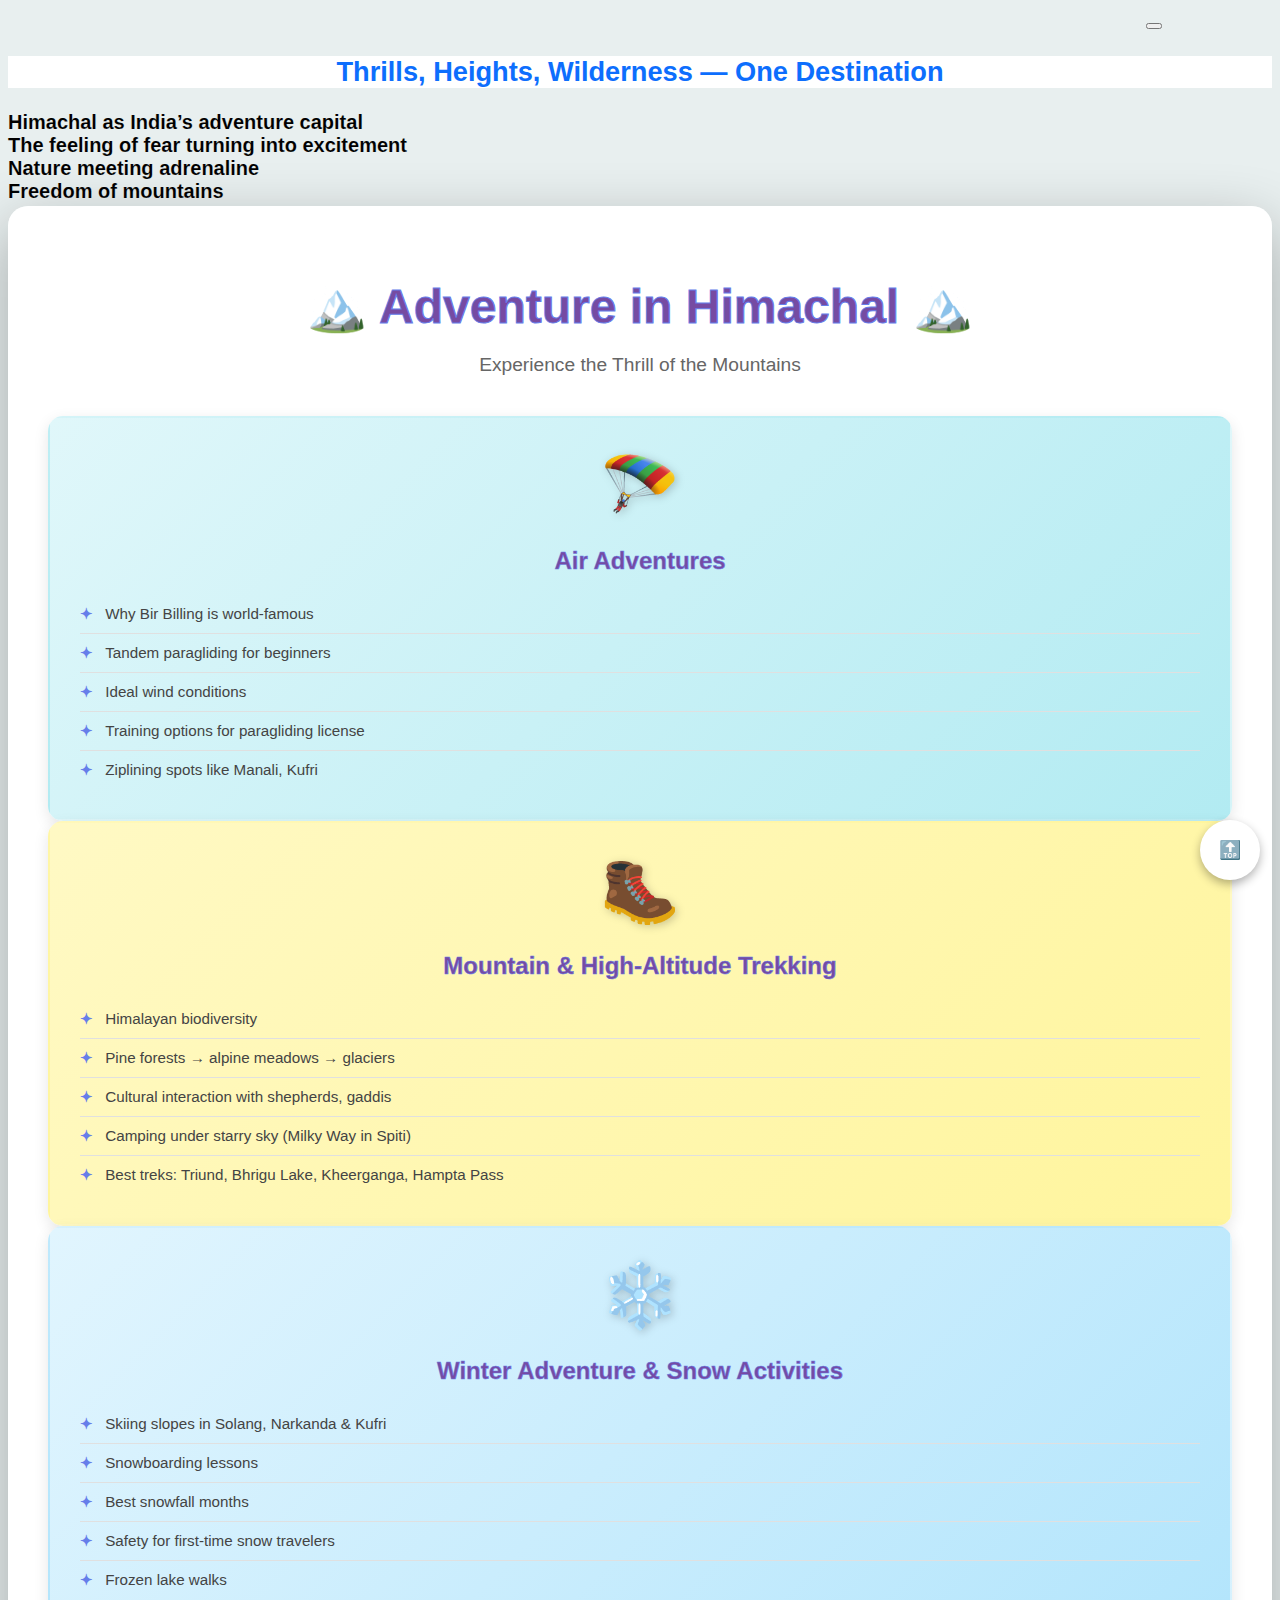
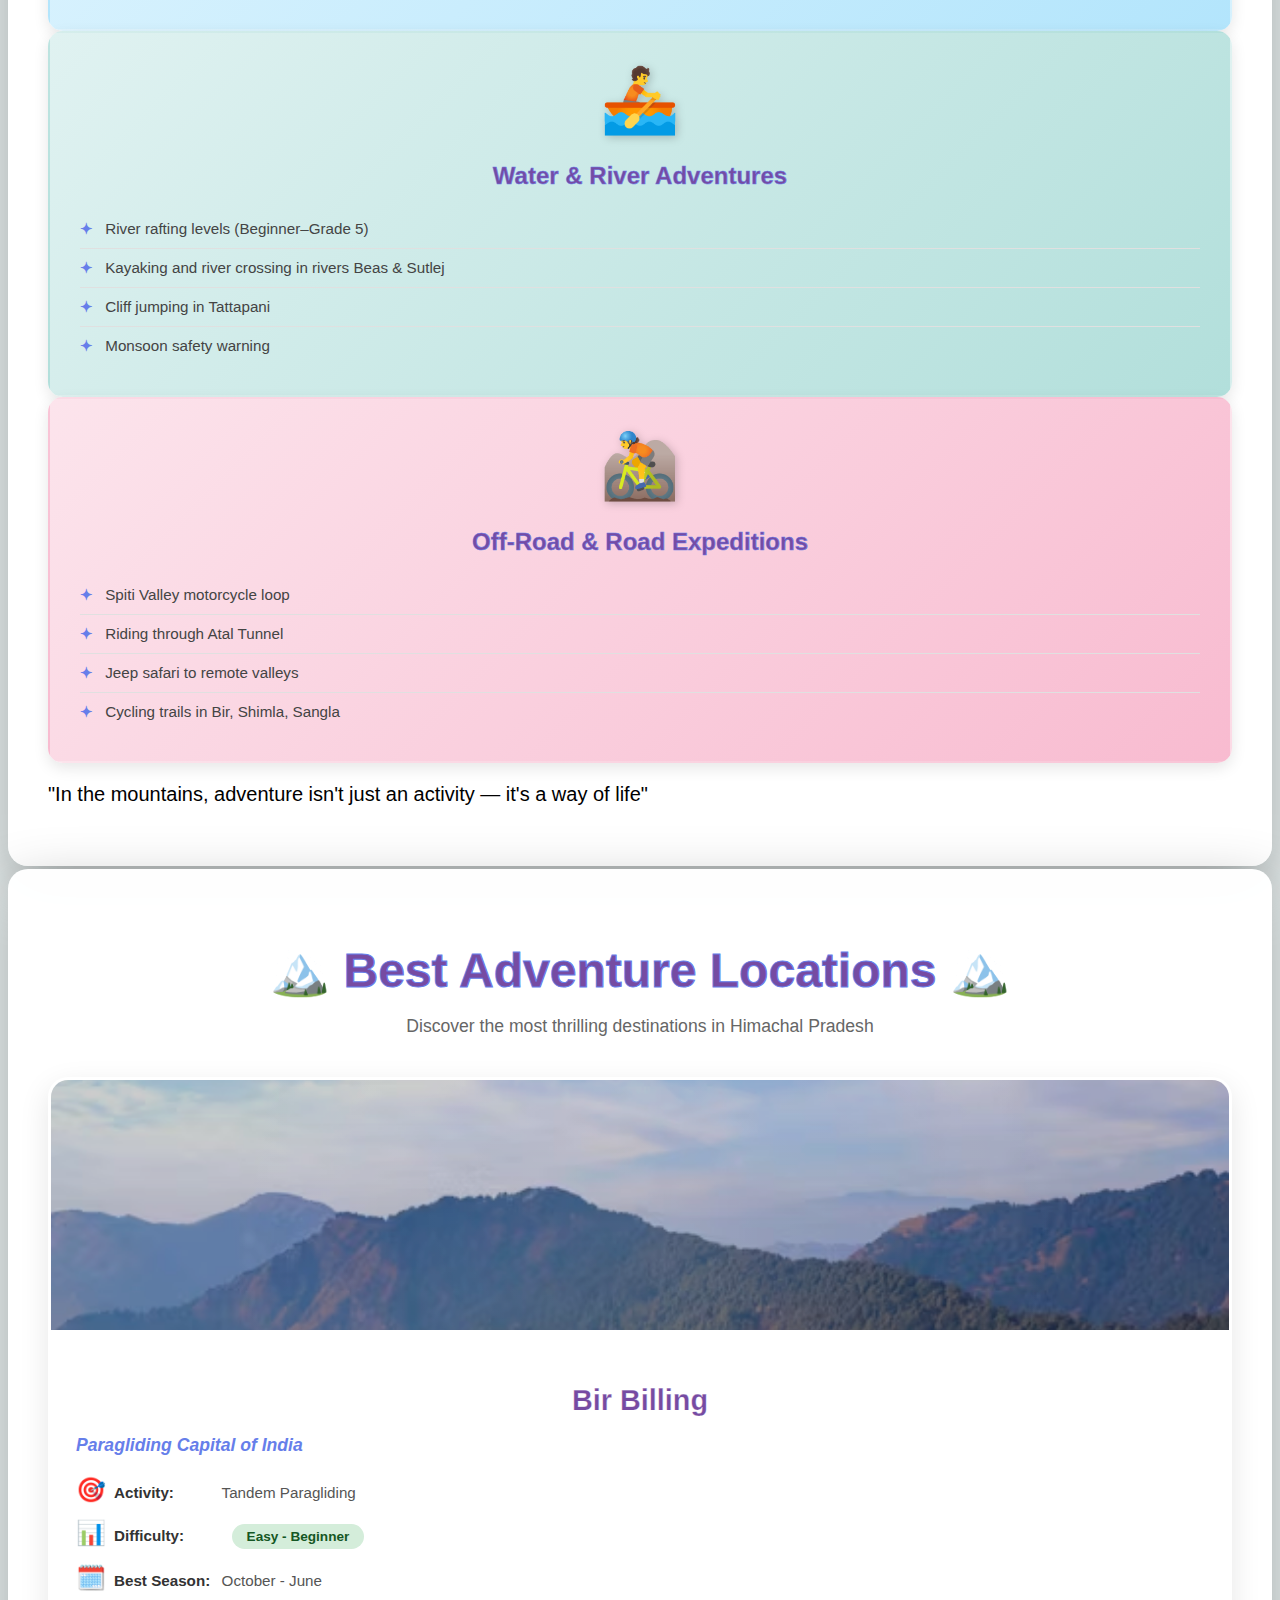
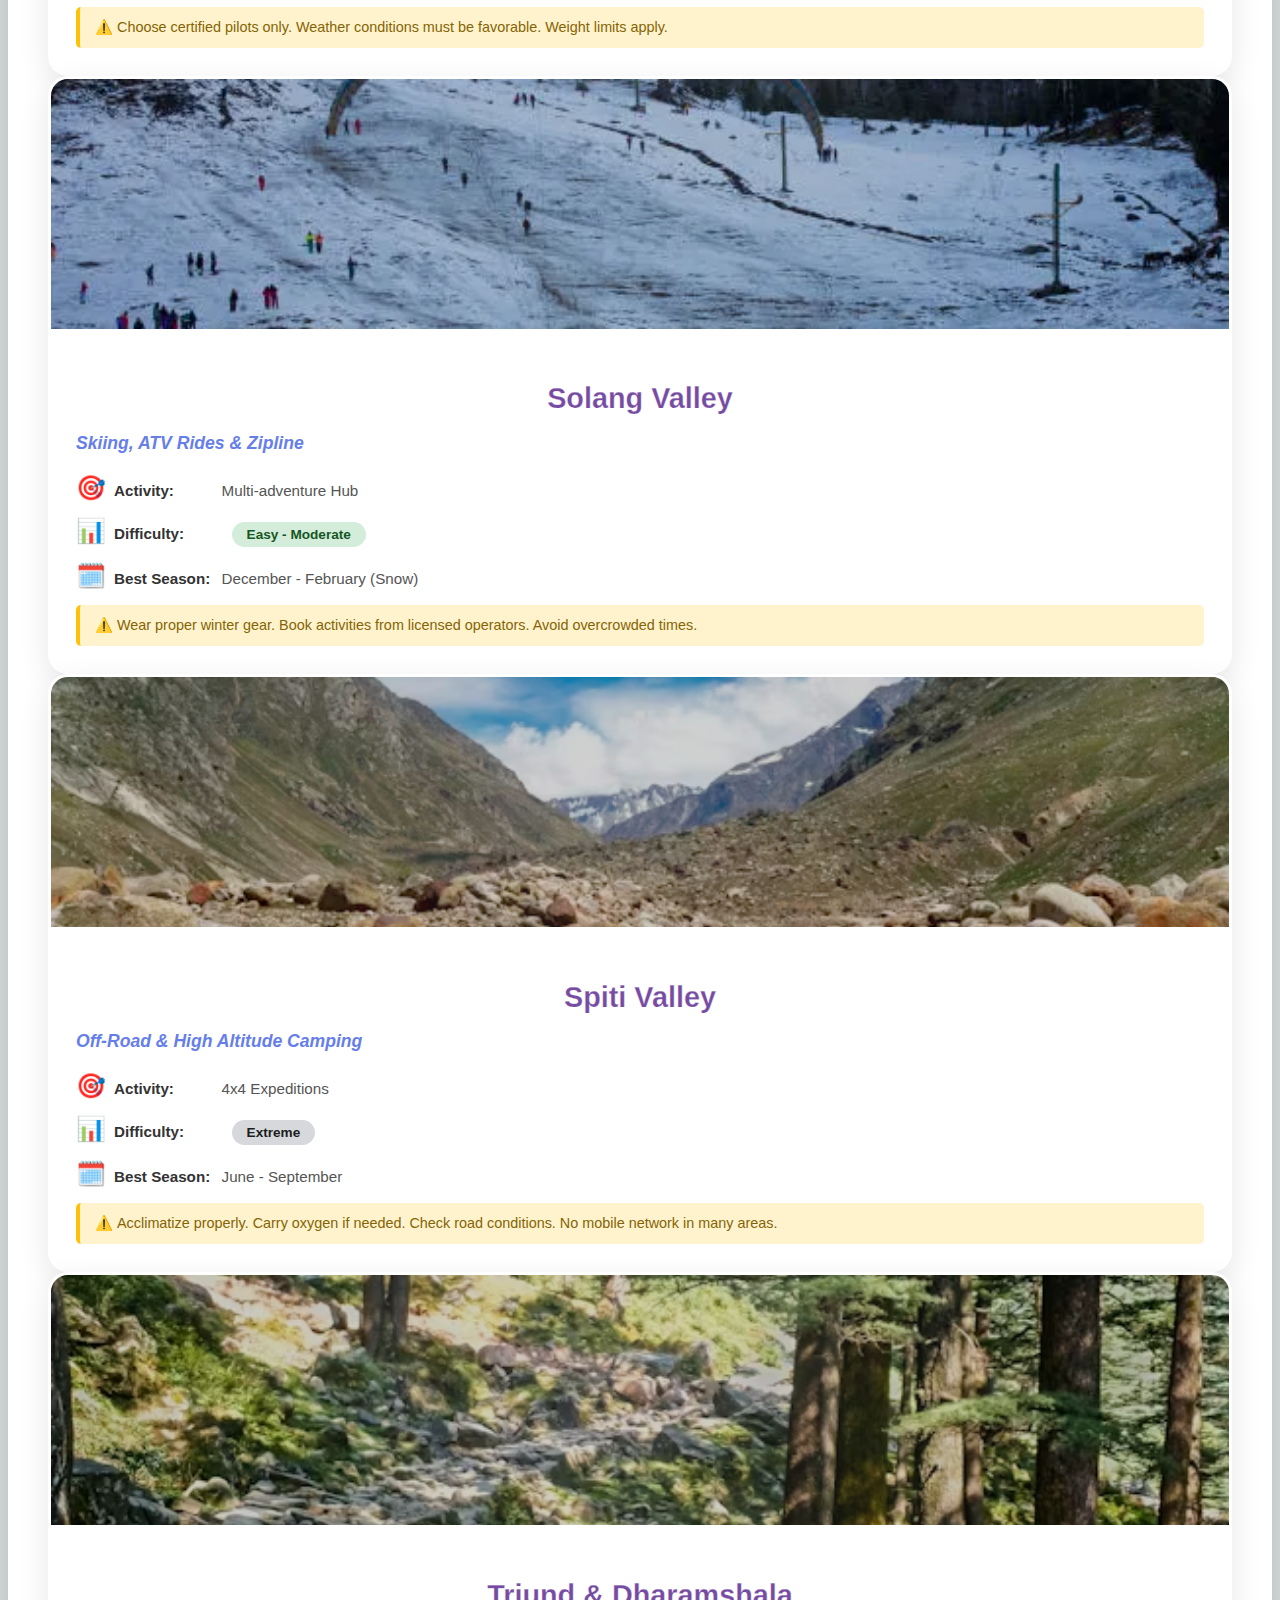
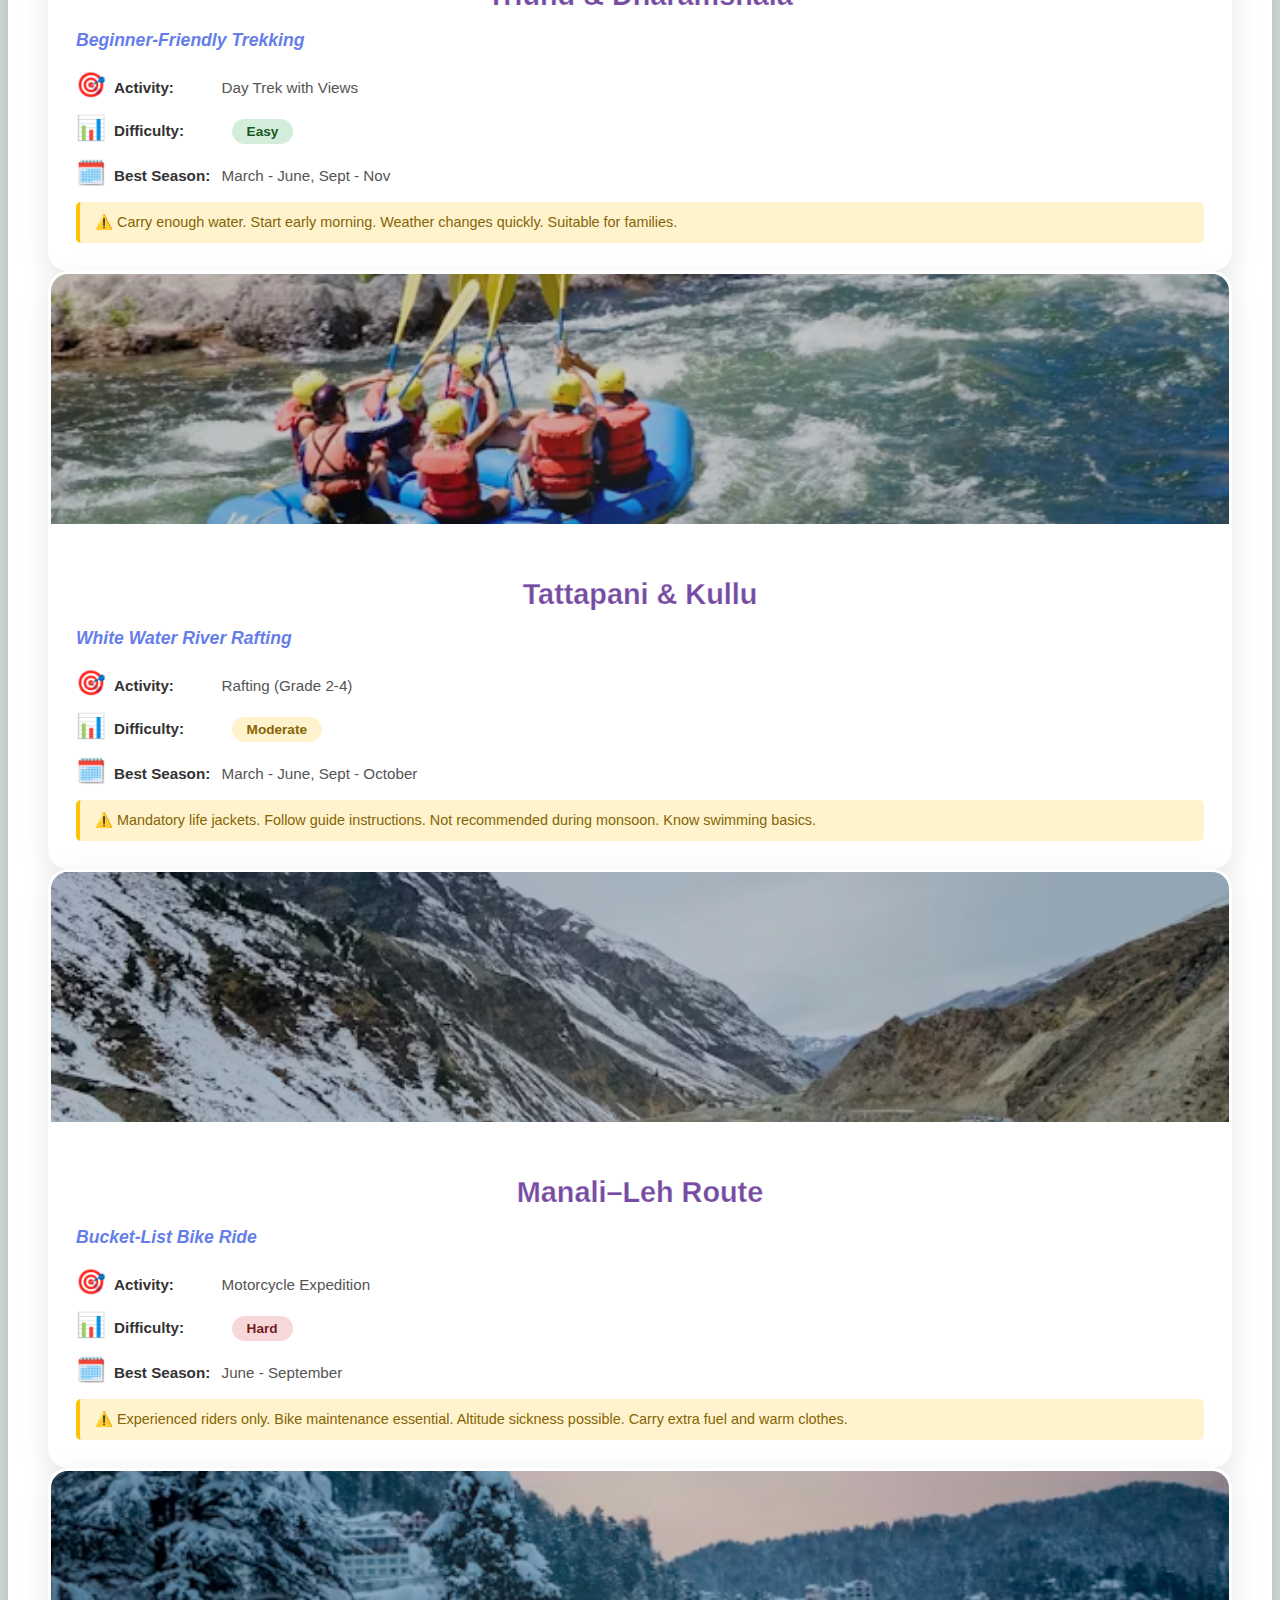
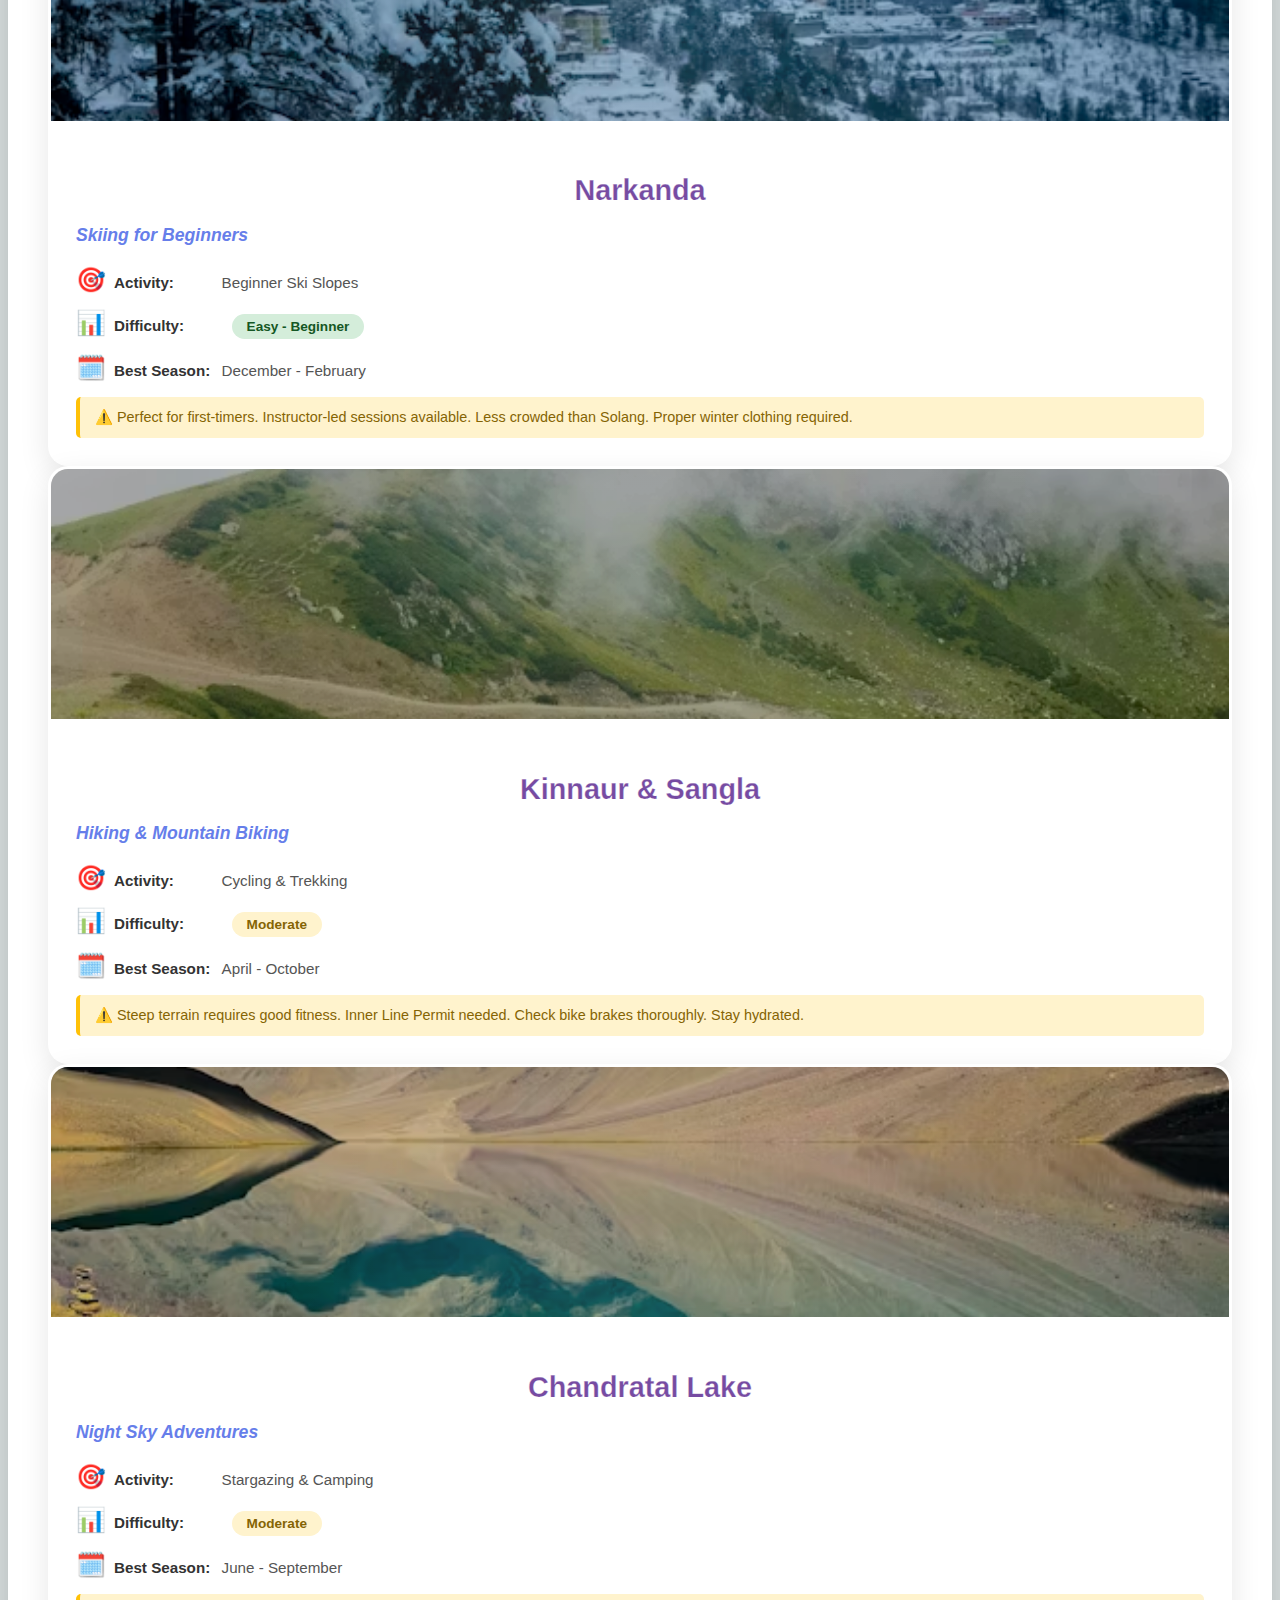
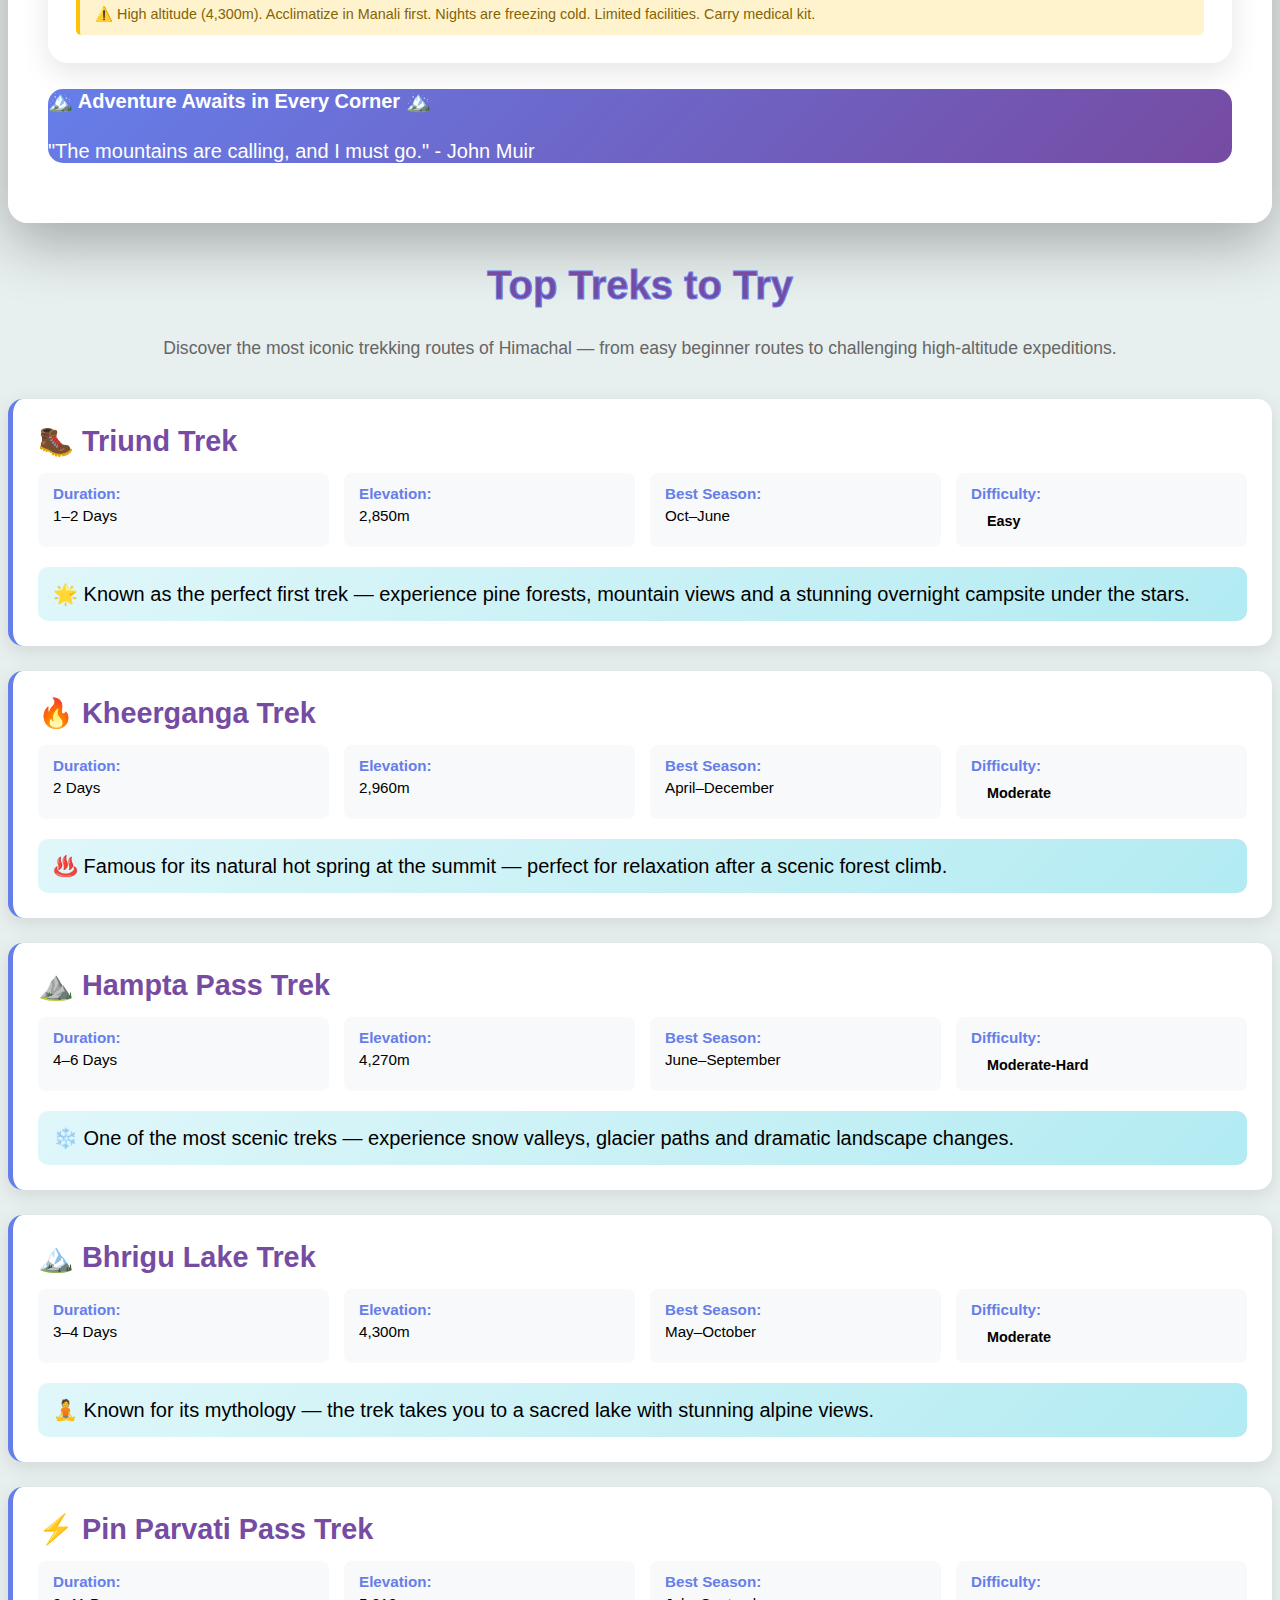
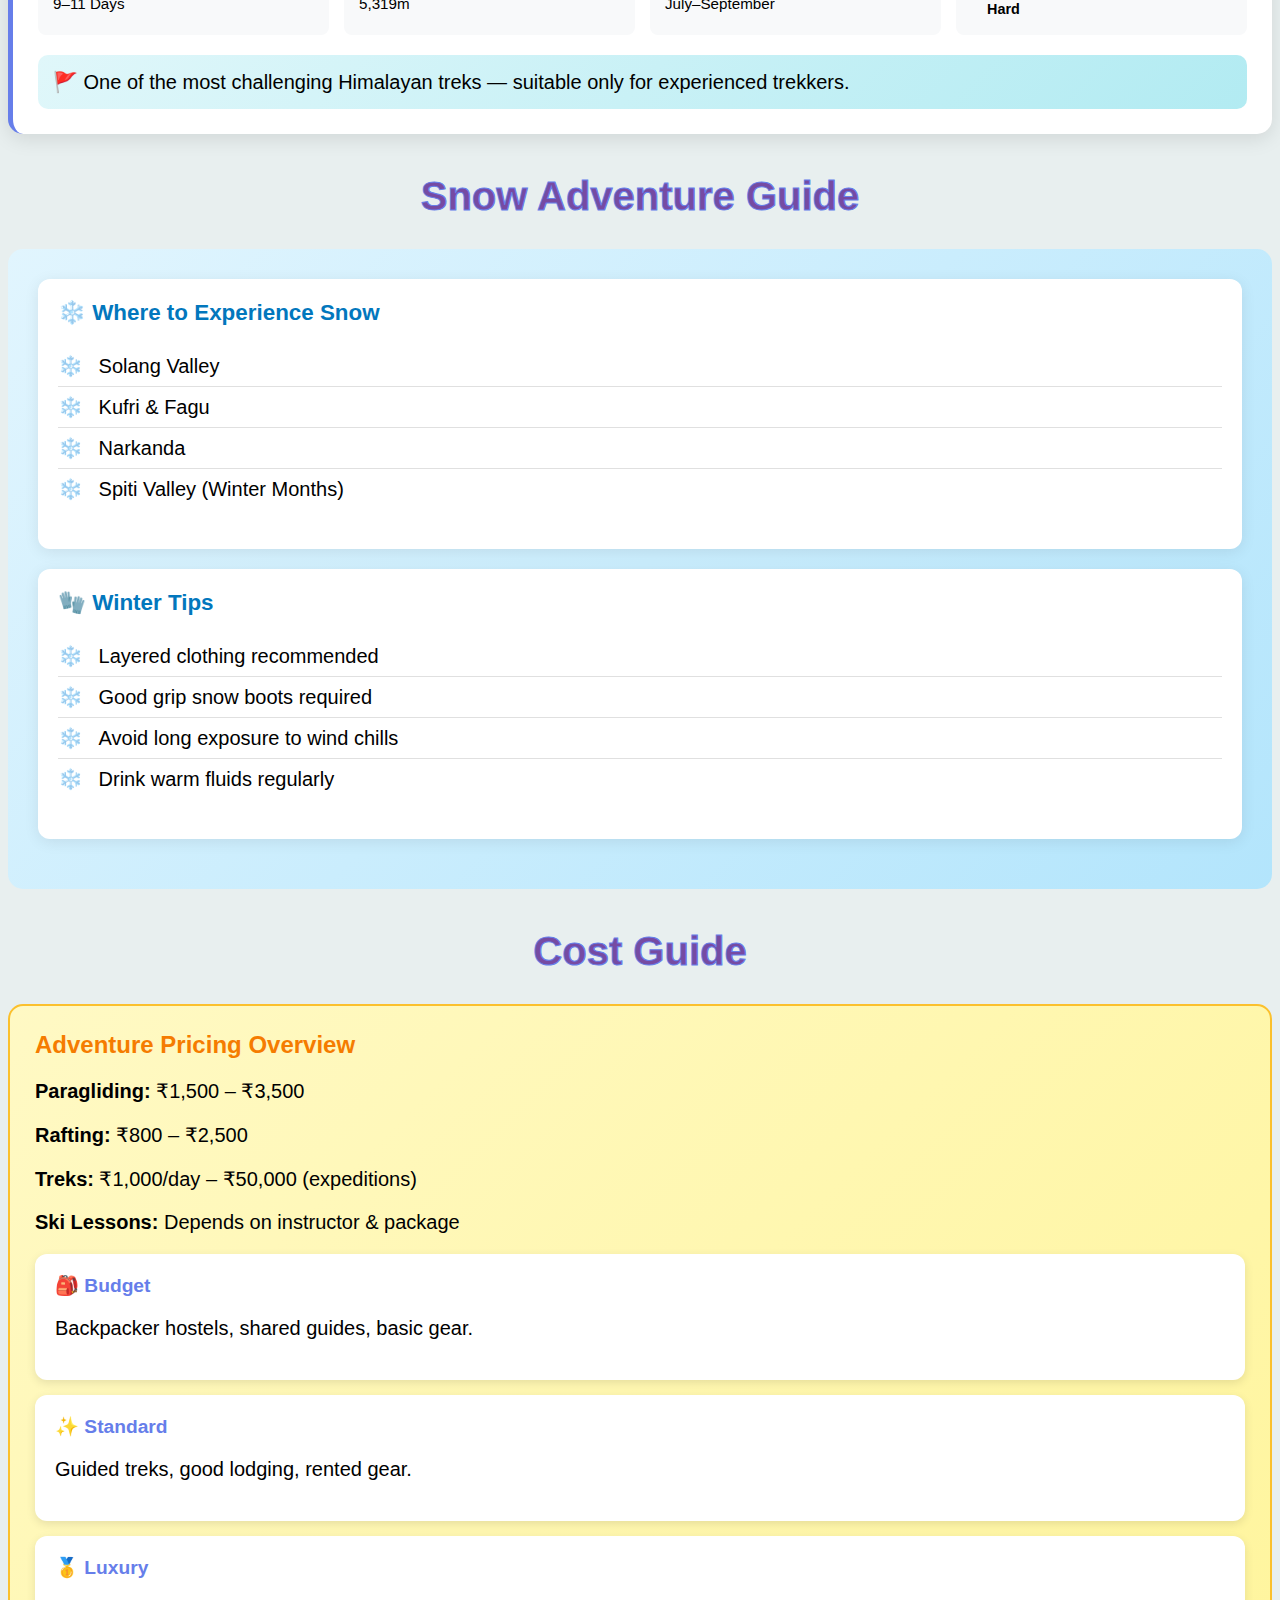
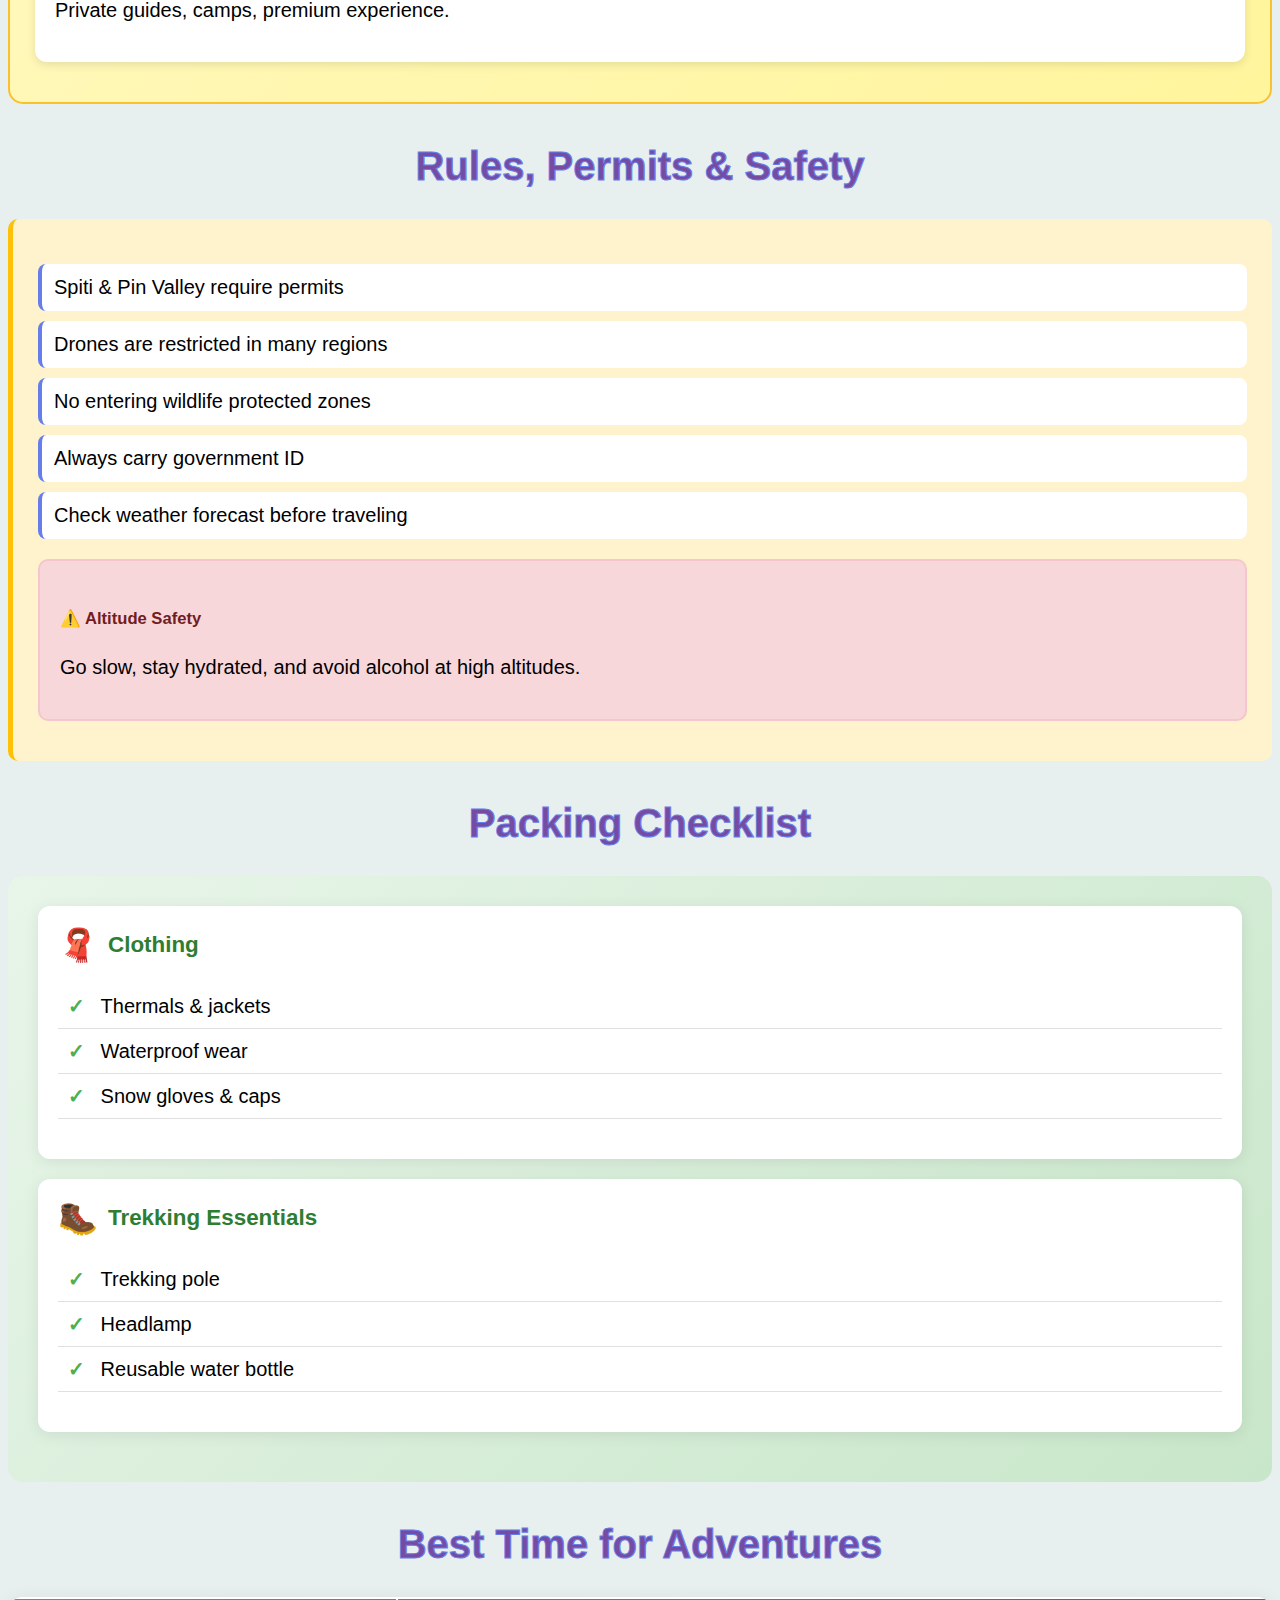
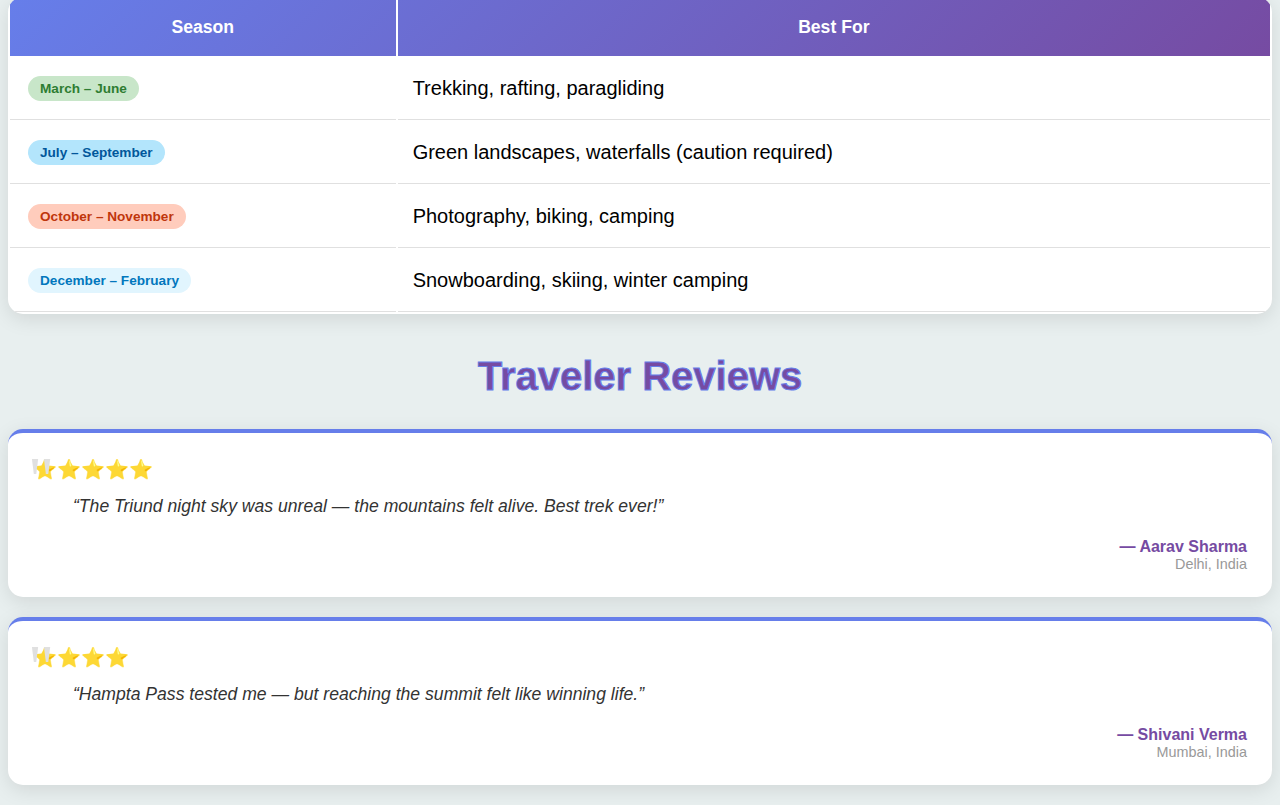
<file: adventure.html>
<!DOCTYPE html>
<html lang="en">
<head>
    <meta charset="UTF-8">
    <meta name="viewport" content="width=device-width, initial-scale=1.0">
    <title>Document</title>
    <link href="https://cdn.jsdelivr.net/npm/bootstrap@5.3.8/dist/css/bootstrap.min.css" rel="stylesheet" integrity="sha384-sRIl4kxILFvY47J16cr9ZwB07vP4J8+LH7qKQnuqkuIAvNWLzeN8tE5YBujZqJLB" crossorigin="anonymous">
     <link rel ="stylesheet" href="style.css">
 

</head>
<body>
    <a href="index.html" id="cls"><button type="button" class="btn-close" aria-label="Close"></button></a>
   <h2 class="h"><center>Thrills, Heights, Wilderness — One Destination</center></h2> 

   <div class="container ">
    <div class="row g-3">
        <div class="font col-sm-12 col-md-4 col-lg-3 col-xl-3 text-bg-info p-3 border">
            Himachal as India’s adventure capital
        </div>

        <div class=" font col-sm-12 col-md-4 col-lg-3 col-xl-3 text-bg-info p-3 border">
            The feeling of fear turning into excitement
        </div>

        <div class="font col-sm-12 col-md-4 col-lg-3 col-xl-3 text-bg-info p-3 border">
           Nature meeting adrenaline
        </div>

        <div class="font col-sm-12 col-md-4 col-lg-3 col-xl-3 text-bg-info p-3 border">
            Freedom of mountains
        </div>
    </div>
   </div>

<div class="container">
    <div class="main-container">
        <h1 class="page-title">🏔️ Adventure in Himachal 🏔️</h1>
        <p class="page-subtitle">Experience the Thrill of the Mountains</p>

        <div class="row g-4">
            <!-- Air Adventures -->
            <div class="col-12 col-md-6 col-lg-4">
                <div class="adventure-card card-air">
                    <div class="adventure-icon">🪂</div>
                    <h3 class="adventure-title">Air Adventures</h3>
                    <ul class="content-list">
                        <li>Why Bir Billing is world-famous</li>
                        <li>Tandem paragliding for beginners</li>
                        <li>Ideal wind conditions</li>
                        <li>Training options for paragliding license</li>
                        <li>Ziplining spots like Manali, Kufri</li>
                    </ul>
                </div>
            </div>

            <!-- Mountain Trekking -->
            <div class="col-12 col-md-6 col-lg-4">
                <div class="adventure-card card-mountain">
                    <div class="adventure-icon">🥾</div>
                    <h3 class="adventure-title">Mountain & High-Altitude Trekking</h3>
                    <ul class="content-list">
                        <li>Himalayan biodiversity</li>
                        <li>Pine forests → alpine meadows → glaciers</li>
                        <li>Cultural interaction with shepherds, gaddis</li>
                        <li>Camping under starry sky (Milky Way in Spiti)</li>
                        <li>Best treks: Triund, Bhrigu Lake, Kheerganga, Hampta Pass</li>
                    </ul>
                </div>
            </div>

            <!-- Winter Adventures -->
            <div class="col-12 col-md-6 col-lg-4">
                <div class="adventure-card card-winter">
                    <div class="adventure-icon">❄️</div>
                    <h3 class="adventure-title">Winter Adventure & Snow Activities</h3>
                    <ul class="content-list">
                        <li>Skiing slopes in Solang, Narkanda & Kufri</li>
                        <li>Snowboarding lessons</li>
                        <li>Best snowfall months</li>
                        <li>Safety for first-time snow travelers</li>
                        <li>Frozen lake walks</li>
                    </ul>
                </div>
            </div>

            <!-- Water Adventures -->
            <div class="col-12 col-md-6 col-lg-6">
                <div class="adventure-card card-water">
                    <div class="adventure-icon">🚣</div>
                    <h3 class="adventure-title">Water & River Adventures</h3>
                    <ul class="content-list">
                        <li>River rafting levels (Beginner–Grade 5)</li>
                        <li>Kayaking and river crossing in rivers Beas & Sutlej</li>
                        <li>Cliff jumping in Tattapani</li>
                        <li>Monsoon safety warning</li>
                    </ul>
                </div>
            </div>

            <!-- Road Expeditions -->
            <div class="col-12 col-md-6 col-lg-6">
                <div class="adventure-card card-road">
                    <div class="adventure-icon">🚵</div>
                    <h3 class="adventure-title">Off-Road & Road Expeditions</h3>
                    <ul class="content-list">
                        <li>Spiti Valley motorcycle loop</li>
                        <li>Riding through Atal Tunnel</li>
                        <li>Jeep safari to remote valleys</li>
                        <li>Cycling trails in Bir, Shimla, Sangla</li>
                    </ul>
                </div>
            </div>
        </div>

        <!-- Call to Action -->
        <div class="text-center mt-5">
            <p class="fs-5 text-muted fst-italic">
                "In the mountains, adventure isn't just an activity — it's a way of life"
            </p>
        </div>
    </div>
</div>

 <div class="container">
        <div class="main-container">
            <h1 class="section-title">🏔️ Best Adventure Locations 🏔️</h1>
            <p class="section-subtitle">Discover the most thrilling destinations in Himachal Pradesh</p>

            <div class="row g-4">
                <!-- Bir Billing -->
                <div class="col-12 col-md-6 col-lg-4">
                    <div class="location-card">
                        <div class="location-image" style="background-image: url('adventure/bir.avif');">
                            <!-- Image will show here -->
                        </div>
                        <div class="location-content">
                            <h3 class="location-name">Bir Billing</h3>
                            <p class="location-tagline">Paragliding Capital of India</p>
                            
                            <div class="info-section">
                                <span class="info-label"><span class="activity-icon">🎯</span>Activity:</span>
                                <span class="info-value">Tandem Paragliding</span>
                            </div>
                            
                            <div class="info-section">
                                <span class="info-label"><span class="activity-icon">📊</span>Difficulty:</span>
                                <span class="badge-difficulty difficulty-easy">Easy - Beginner</span>
                            </div>
                            
                            <div class="info-section">
                                <span class="info-label"><span class="activity-icon">🗓️</span>Best Season:</span>
                                <span class="info-value">October - June</span>
                            </div>
                            
                            <div class="safety-note">
                                Choose certified pilots only. Weather conditions must be favorable. Weight limits apply.
                            </div>
                        </div>
                    </div>
                </div>

                <!-- Solang Valley -->
                <div class="col-12 col-md-6 col-lg-4">
                    <div class="location-card">
                        <div class="location-image" style="background-image: url('adventure/solang.webp');">
                            <!-- Image will show here -->
                        </div>
                        <div class="location-content">
                            <h3 class="location-name">Solang Valley</h3>
                            <p class="location-tagline">Skiing, ATV Rides & Zipline</p>
                            
                            <div class="info-section">
                                <span class="info-label"><span class="activity-icon">🎯</span>Activity:</span>
                                <span class="info-value">Multi-adventure Hub</span>
                            </div>
                            
                            <div class="info-section">
                                <span class="info-label"><span class="activity-icon">📊</span>Difficulty:</span>
                                <span class="badge-difficulty difficulty-easy">Easy - Moderate</span>
                            </div>
                            
                            <div class="info-section">
                                <span class="info-label"><span class="activity-icon">🗓️</span>Best Season:</span>
                                <span class="info-value">December - February (Snow)</span>
                            </div>
                            
                            <div class="safety-note">
                                Wear proper winter gear. Book activities from licensed operators. Avoid overcrowded times.
                            </div>
                        </div>
                    </div>
                </div>

                <!-- Spiti Valley -->
                <div class="col-12 col-md-6 col-lg-4">
                    <div class="location-card">
                        <div class="location-image" style="background-image: url('adventure/spiti.avif');">
                            <!-- Image will show here -->
                        </div>
                        <div class="location-content">
                            <h3 class="location-name">Spiti Valley</h3>
                            <p class="location-tagline">Off-Road & High Altitude Camping</p>
                            
                            <div class="info-section">
                                <span class="info-label"><span class="activity-icon">🎯</span>Activity:</span>
                                <span class="info-value">4x4 Expeditions</span>
                            </div>
                            
                            <div class="info-section">
                                <span class="info-label"><span class="activity-icon">📊</span>Difficulty:</span>
                                <span class="badge-difficulty difficulty-extreme">Extreme</span>
                            </div>
                            
                            <div class="info-section">
                                <span class="info-label"><span class="activity-icon">🗓️</span>Best Season:</span>
                                <span class="info-value">June - September</span>
                            </div>
                            
                            <div class="safety-note">
                                Acclimatize properly. Carry oxygen if needed. Check road conditions. No mobile network in many areas.
                            </div>
                        </div>
                    </div>
                </div>

                <!-- Triund & Dharamshala -->
                <div class="col-12 col-md-6 col-lg-4">
                    <div class="location-card">
                        <div class="location-image" style="background-image: url('adventure/triund.avif');">
                            <!-- Image will show here -->
                        </div>
                        <div class="location-content">
                            <h3 class="location-name">Triund & Dharamshala</h3>
                            <p class="location-tagline">Beginner-Friendly Trekking</p>
                            
                            <div class="info-section">
                                <span class="info-label"><span class="activity-icon">🎯</span>Activity:</span>
                                <span class="info-value">Day Trek with Views</span>
                            </div>
                            
                            <div class="info-section">
                                <span class="info-label"><span class="activity-icon">📊</span>Difficulty:</span>
                                <span class="badge-difficulty difficulty-easy">Easy</span>
                            </div>
                            
                            <div class="info-section">
                                <span class="info-label"><span class="activity-icon">🗓️</span>Best Season:</span>
                                <span class="info-value">March - June, Sept - Nov</span>
                            </div>
                            
                            <div class="safety-note">
                                Carry enough water. Start early morning. Weather changes quickly. Suitable for families.
                            </div>
                        </div>
                    </div>
                </div>

                <!-- Tattapani & Kullu -->
                <div class="col-12 col-md-6 col-lg-4">
                    <div class="location-card">
                        <div class="location-image" style="background-image: url('adventure/kullu.avif');">
                            <!-- Image will show here -->
                        </div>
                        <div class="location-content">
                            <h3 class="location-name">Tattapani & Kullu</h3>
                            <p class="location-tagline">White Water River Rafting</p>
                            
                            <div class="info-section">
                                <span class="info-label"><span class="activity-icon">🎯</span>Activity:</span>
                                <span class="info-value">Rafting (Grade 2-4)</span>
                            </div>
                            
                            <div class="info-section">
                                <span class="info-label"><span class="activity-icon">📊</span>Difficulty:</span>
                                <span class="badge-difficulty difficulty-moderate">Moderate</span>
                            </div>
                            
                            <div class="info-section">
                                <span class="info-label"><span class="activity-icon">🗓️</span>Best Season:</span>
                                <span class="info-value">March - June, Sept - October</span>
                            </div>
                            
                            <div class="safety-note">
                                Mandatory life jackets. Follow guide instructions. Not recommended during monsoon. Know swimming basics.
                            </div>
                        </div>
                    </div>
                </div>

                <!-- Manali-Leh Route -->
                <div class="col-12 col-md-6 col-lg-4">
                    <div class="location-card">
                        <div class="location-image" style="background-image: url('adventure/leh.avif');">
                            <!-- Image will show here -->
                        </div>
                        <div class="location-content">
                            <h3 class="location-name">Manali–Leh Route</h3>
                            <p class="location-tagline">Bucket-List Bike Ride</p>
                            
                            <div class="info-section">
                                <span class="info-label"><span class="activity-icon">🎯</span>Activity:</span>
                                <span class="info-value">Motorcycle Expedition</span>
                            </div>
                            
                            <div class="info-section">
                                <span class="info-label"><span class="activity-icon">📊</span>Difficulty:</span>
                                <span class="badge-difficulty difficulty-hard">Hard</span>
                            </div>
                            
                            <div class="info-section">
                                <span class="info-label"><span class="activity-icon">🗓️</span>Best Season:</span>
                                <span class="info-value">June - September</span>
                            </div>
                            
                            <div class="safety-note">
                                Experienced riders only. Bike maintenance essential. Altitude sickness possible. Carry extra fuel and warm clothes.
                            </div>
                        </div>
                    </div>
                </div>

                <!-- Narkanda -->
                <div class="col-12 col-md-6 col-lg-4">
                    <div class="location-card">
                        <div class="location-image" style="background-image: url('adventure/narkanda.avif');">
                            <!-- Image will show here -->
                        </div>
                        <div class="location-content">
                            <h3 class="location-name">Narkanda</h3>
                            <p class="location-tagline">Skiing for Beginners</p>
                            
                            <div class="info-section">
                                <span class="info-label"><span class="activity-icon">🎯</span>Activity:</span>
                                <span class="info-value">Beginner Ski Slopes</span>
                            </div>
                            
                            <div class="info-section">
                                <span class="info-label"><span class="activity-icon">📊</span>Difficulty:</span>
                                <span class="badge-difficulty difficulty-easy">Easy - Beginner</span>
                            </div>
                            
                            <div class="info-section">
                                <span class="info-label"><span class="activity-icon">🗓️</span>Best Season:</span>
                                <span class="info-value">December - February</span>
                            </div>
                            
                            <div class="safety-note">
                                Perfect for first-timers. Instructor-led sessions available. Less crowded than Solang. Proper winter clothing required.
                            </div>
                        </div>
                    </div>
                </div>

                <!-- Kinnaur & Sangla -->
                <div class="col-12 col-md-6 col-lg-4">
                    <div class="location-card">
                        <div class="location-image" style="background-image: url('adventure/kinnur.avif');">
                            <!-- Image will show here -->
                        </div>
                        <div class="location-content">
                            <h3 class="location-name">Kinnaur & Sangla</h3>
                            <p class="location-tagline">Hiking & Mountain Biking</p>
                            
                            <div class="info-section">
                                <span class="info-label"><span class="activity-icon">🎯</span>Activity:</span>
                                <span class="info-value">Cycling & Trekking</span>
                            </div>
                            
                            <div class="info-section">
                                <span class="info-label"><span class="activity-icon">📊</span>Difficulty:</span>
                                <span class="badge-difficulty difficulty-moderate">Moderate</span>
                            </div>
                            
                            <div class="info-section">
                                <span class="info-label"><span class="activity-icon">🗓️</span>Best Season:</span>
                                <span class="info-value">April - October</span>
                            </div>
                            
                            <div class="safety-note">
                                Steep terrain requires good fitness. Inner Line Permit needed. Check bike brakes thoroughly. Stay hydrated.
                            </div>
                        </div>
                    </div>
                </div>

                <!-- Chandratal Lake -->
                <div class="col-12 col-md-6 col-lg-4">
                    <div class="location-card">
                        <div class="location-image" style="background-image: url('adventure/chandertal.avif');">
                            <!-- Image will show here -->
                        </div>
                        <div class="location-content">
                            <h3 class="location-name">Chandratal Lake</h3>
                            <p class="location-tagline">Night Sky Adventures</p>
                            
                            <div class="info-section">
                                <span class="info-label"><span class="activity-icon">🎯</span>Activity:</span>
                                <span class="info-value">Stargazing & Camping</span>
                            </div>
                            
                            <div class="info-section">
                                <span class="info-label"><span class="activity-icon">📊</span>Difficulty:</span>
                                <span class="badge-difficulty difficulty-moderate">Moderate</span>
                            </div>
                            
                            <div class="info-section">
                                <span class="info-label"><span class="activity-icon">🗓️</span>Best Season:</span>
                                <span class="info-value">June - September</span>
                            </div>
                            
                            <div class="safety-note">
                                High altitude (4,300m). Acclimatize in Manali first. Nights are freezing cold. Limited facilities. Carry medical kit.
                            </div>
                        </div>
                    </div>
                </div>
            </div>

            <!-- Footer Note -->
            <div class="text-center mt-5 p-4 footer-note">
                <h4 class="mb-3">🏔️ Adventure Awaits in Every Corner 🏔️</h4>
                <p class="mb-0 fst-italic">"The mountains are calling, and I must go." - John Muir</p>
            </div>
        </div>
    </div>



    <!-- 🌄 SECTION: Top Treks to Try -->
<h2 class="section-header">Top Treks to Try</h2>
<p class="section-subtitle">Discover the most iconic trekking routes of Himachal — from easy beginner routes to challenging high-altitude expeditions.</p>

<!-- Trek Card 1 -->
<div class="trek-card">
  <div class="trek-name">🥾 Triund Trek</div>

  <div class="trek-details">
    <div class="trek-detail-item">
      <span class="trek-detail-label">Duration:</span> 1–2 Days
    </div>
    <div class="trek-detail-item">
      <span class="trek-detail-label">Elevation:</span> 2,850m
    </div>
    <div class="trek-detail-item">
      <span class="trek-detail-label">Best Season:</span> Oct–June
    </div>
    <div class="trek-detail-item">
      <span class="trek-detail-label">Difficulty:</span>
      <span class="difficulty-badge bg-success text-white">Easy</span>
    </div>
  </div>

  <div class="trek-highlight">
    🌟 Known as the perfect first trek — experience pine forests, mountain views and a stunning overnight campsite under the stars.
  </div>
</div>

<!-- Trek Card 2 -->
<div class="trek-card">
  <div class="trek-name">🔥 Kheerganga Trek</div>

  <div class="trek-details">
    <div class="trek-detail-item">
      <span class="trek-detail-label">Duration:</span> 2 Days
    </div>
    <div class="trek-detail-item">
      <span class="trek-detail-label">Elevation:</span> 2,960m
    </div>
    <div class="trek-detail-item">
      <span class="trek-detail-label">Best Season:</span> April–December
    </div>
    <div class="trek-detail-item">
      <span class="trek-detail-label">Difficulty:</span>
      <span class="difficulty-badge bg-warning text-dark">Moderate</span>
    </div>
  </div>

  <div class="trek-highlight">
    ♨️ Famous for its natural hot spring at the summit — perfect for relaxation after a scenic forest climb.
  </div>
</div>

<!-- Trek Card 3 -->
<div class="trek-card">
  <div class="trek-name">⛰️ Hampta Pass Trek</div>

  <div class="trek-details">
    <div class="trek-detail-item">
      <span class="trek-detail-label">Duration:</span> 4–6 Days
    </div>
    <div class="trek-detail-item">
      <span class="trek-detail-label">Elevation:</span> 4,270m
    </div>
    <div class="trek-detail-item">
      <span class="trek-detail-label">Best Season:</span> June–September
    </div>
    <div class="trek-detail-item">
      <span class="trek-detail-label">Difficulty:</span>
      <span class="difficulty-badge bg-primary text-white">Moderate-Hard</span>
    </div>
  </div>

  <div class="trek-highlight">
    ❄️ One of the most scenic treks — experience snow valleys, glacier paths and dramatic landscape changes.
  </div>
</div>

<!-- Trek Card 4 -->
<div class="trek-card">
  <div class="trek-name">🏔️ Bhrigu Lake Trek</div>

  <div class="trek-details">
    <div class="trek-detail-item">
      <span class="trek-detail-label">Duration:</span> 3–4 Days
    </div>
    <div class="trek-detail-item">
      <span class="trek-detail-label">Elevation:</span> 4,300m
    </div>
    <div class="trek-detail-item">
      <span class="trek-detail-label">Best Season:</span> May–October
    </div>
    <div class="trek-detail-item">
      <span class="trek-detail-label">Difficulty:</span>
      <span class="difficulty-badge bg-info text-dark">Moderate</span>
    </div>
  </div>

  <div class="trek-highlight">
    🧘 Known for its mythology — the trek takes you to a sacred lake with stunning alpine views.
  </div>
</div>

<!-- Trek Card 5 -->
<div class="trek-card">
  <div class="trek-name">⚡ Pin Parvati Pass Trek</div>

  <div class="trek-details">
    <div class="trek-detail-item">
      <span class="trek-detail-label">Duration:</span> 9–11 Days
    </div>
    <div class="trek-detail-item">
      <span class="trek-detail-label">Elevation:</span> 5,319m
    </div>
    <div class="trek-detail-item">
      <span class="trek-detail-label">Best Season:</span> July–September
    </div>
    <div class="trek-detail-item">
      <span class="trek-detail-label">Difficulty:</span>
      <span class="difficulty-badge bg-danger text-white">Hard</span>
    </div>
  </div>

  <div class="trek-highlight">
    🚩 One of the most challenging Himalayan treks — suitable only for experienced trekkers.
  </div>
</div>



<!-- ❄️ Snow Adventures -->
<h2 class="section-header">Snow Adventure Guide</h2>

<div class="snow-section">
  <div class="snow-card">
    <div class="snow-title">❄️ Where to Experience Snow</div>
    <ul class="snow-list">
      <li>Solang Valley</li>
      <li>Kufri & Fagu</li>
      <li>Narkanda</li>
      <li>Spiti Valley (Winter Months)</li>
    </ul>
  </div>

  <div class="snow-card">
    <div class="snow-title">🧤 Winter Tips</div>
    <ul class="snow-list">
      <li>Layered clothing recommended</li>
      <li>Good grip snow boots required</li>
      <li>Avoid long exposure to wind chills</li>
      <li>Drink warm fluids regularly</li>
    </ul>
  </div>
</div>



<!-- 💰 Cost Guide -->
<h2 class="section-header">Cost Guide</h2>
<div class="cost-card">
  <div class="cost-header">Adventure Pricing Overview</div>

  <p><strong>Paragliding:</strong> ₹1,500 – ₹3,500</p>
  <p><strong>Rafting:</strong> ₹800 – ₹2,500</p>
  <p><strong>Treks:</strong> ₹1,000/day – ₹50,000 (expeditions)</p>
  <p><strong>Ski Lessons:</strong> Depends on instructor & package</p>

  <div class="package-box">
    <div class="package-type">🎒 Budget</div>
    <p>Backpacker hostels, shared guides, basic gear.</p>
  </div>

  <div class="package-box">
    <div class="package-type">✨ Standard</div>
    <p>Guided treks, good lodging, rented gear.</p>
  </div>

  <div class="package-box">
    <div class="package-type">🥇 Luxury</div>
    <p>Private guides, camps, premium experience.</p>
  </div>
</div>



<!-- 🚨 Permits & Safety -->
<h2 class="section-header">Rules, Permits & Safety</h2>
<div class="safety-section">
  <ul class="permit-list">
    <li>Spiti & Pin Valley require permits</li>
    <li>Drones are restricted in many regions</li>
    <li>No entering wildlife protected zones</li>
    <li>Always carry government ID</li>
    <li>Check weather forecast before traveling</li>
  </ul>

  <div class="warning-box">
    <h5>⚠️ Altitude Safety</h5>
    <p>Go slow, stay hydrated, and avoid alcohol at high altitudes.</p>
  </div>
</div>



<!-- 🎒 Packing Checklist -->
<h2 class="section-header">Packing Checklist</h2>

<div class="packing-section">
  <div class="checklist-category">
    <div class="category-title"><span class="category-icon">🧣</span>Clothing</div>
    <ul class="checklist">
      <li>Thermals & jackets</li>
      <li>Waterproof wear</li>
      <li>Snow gloves & caps</li>
    </ul>
  </div>

  <div class="checklist-category">
    <div class="category-title"><span class="category-icon">🥾</span>Trekking Essentials</div>
    <ul class="checklist">
      <li>Trekking pole</li>
      <li>Headlamp</li>
      <li>Reusable water bottle</li>
    </ul>
  </div>
</div>



<!-- 🧭 Best Time Table -->
<h2 class="section-header">Best Time for Adventures</h2>

<div class="season-table">
  <table class="table">
    <thead>
      <tr>
        <th>Season</th>
        <th>Best For</th>
      </tr>
    </thead>
    <tbody>
      <tr>
        <td><span class="season-badge season-spring">March – June</span></td>
        <td>Trekking, rafting, paragliding</td>
      </tr>
      <tr>
        <td><span class="season-badge season-monsoon">July – September</span></td>
        <td>Green landscapes, waterfalls (caution required)</td>
      </tr>
      <tr>
        <td><span class="season-badge season-autumn">October – November</span></td>
        <td>Photography, biking, camping</td>
      </tr>
      <tr>
        <td><span class="season-badge season-winter">December – February</span></td>
        <td>Snowboarding, skiing, winter camping</td>
      </tr>
    </tbody>
  </table>
</div>



<!-- 🌟 Traveler Reviews -->
<h2 class="section-header">Traveler Reviews</h2>

<div class="review-card">
  <div class="star-rating">⭐⭐⭐⭐⭐</div>
  <div class="review-text">“The Triund night sky was unreal — the mountains felt alive. Best trek ever!”</div>
  <div class="review-author">— Aarav Sharma</div>
  <div class="review-location">Delhi, India</div>
</div>

<div class="review-card">
  <div class="star-rating">⭐⭐⭐⭐</div>
  <div class="review-text">“Hampta Pass tested me — but reaching the summit felt like winning life.”</div>
  <div class="review-author">— Shivani Verma</div>
  <div class="review-location">Mumbai, India</div>
</div>


<a href="#cls" id="up">🔝 </a>

    <script src="https://cdn.jsdelivr.net/npm/bootstrap@5.3.0/dist/js/bootstrap.bundle.min.js"></script>


</body>
</html>
</file>
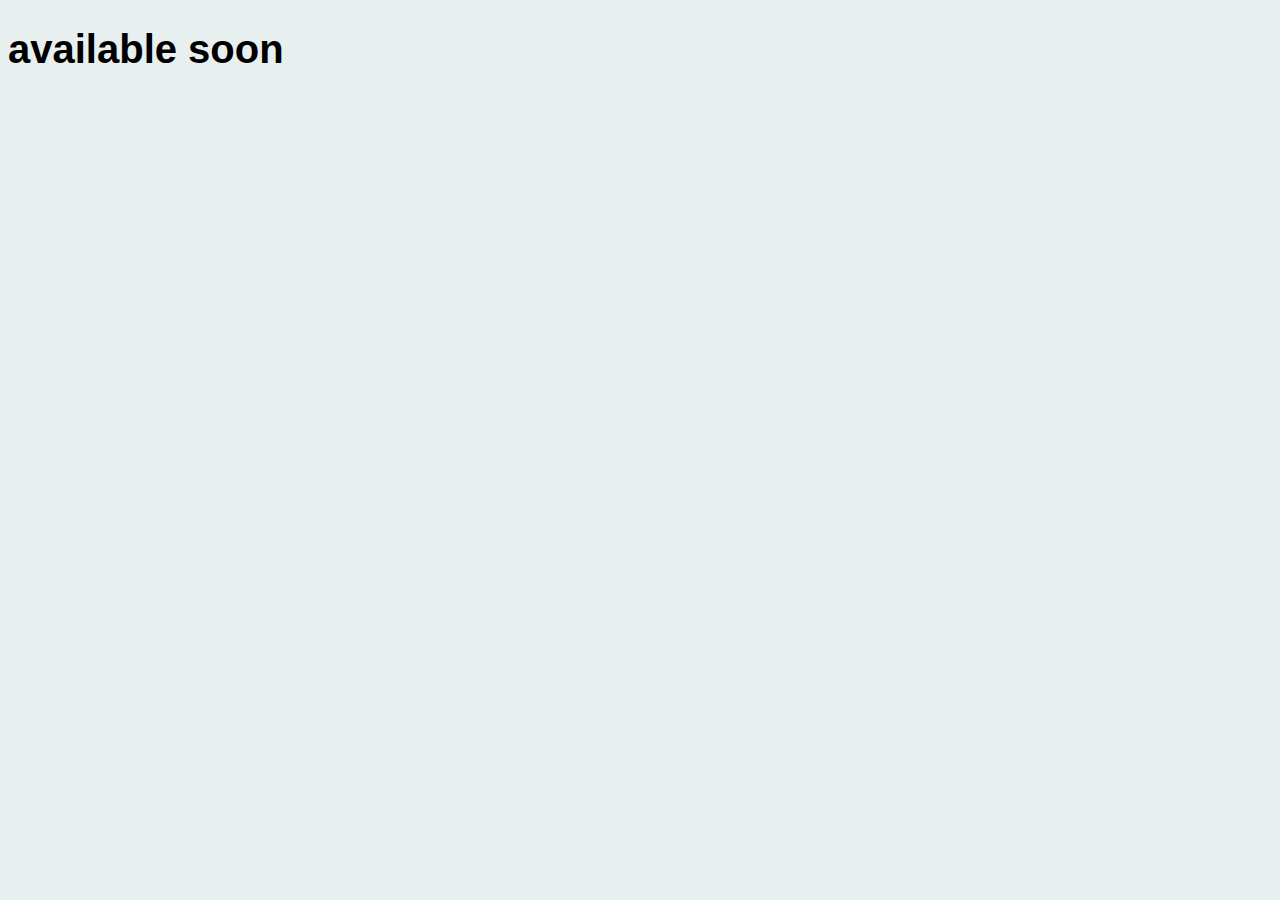
<file: dharmashala.html>
<!DOCTYPE html>
<html lang="en">
<head>
    <meta charset="UTF-8">
    <meta name="viewport" content="width=device-width, initial-scale=1.0">
    <title>Document</title>
     <link rel ="stylesheet" href="style.css">
</head>
<body>
    <h1>available soon</h1>
</body>
</html>
</file>
<file: style.css>
body{
        color : rgb(0, 0, 0) ;
font-family: 'Inter', sans-serif;
font-size: 20px;
background-color: #e8efef;
/* Navbar Styling */
.navbar-modern {
  background: linear-gradient(120deg, #054a29, #0d6efd);
}

/*/* Hover effect */
.navbar-modern .nav-link:hover {
  color: #ffd700 !important;
  transition: 0.3s;
}

/* Fix dropdown text contrast */
.dropdown-menu {
  border-radius: 10px;
}

/* Search input styling */
.navbar-modern input {
  border: none;
  padding: 10px;
}

/* Brand hover effect */
.navbar-brand:hover {
  color: #ffe074 !important;
  transition: 0.3s;
}


    }
    .navbar{
        height : 70px;
        background-color : #EAF6FF;
        color : white;
    font-family: 'Inter', sans-serif;
    }
    .search{
        border : 3px solid rgb(0, 0, 0);
        color : rgb(0, 0, 0);
        border-radius : 15px;  
    }
    #first_img{
    height : 180px;
    width : 100%;
    object-fit : cover; 
    object-position: 40% 20%;
    border : 3px solid  #EAF6FF ;
    }
    .container{
        margin-top : 0.25%; 
        gap: 10px;  
    }
.size{
    height : 300px;
    width : 300px;
    object-fit : cover;
}
@media(max-width : 576px){
    .size{
       width : 100%
    }
    .shadow{
        text-shadow: none;
        color : black;
    }
    
}
.t1{
    font-size : 1rem
}
.shadow{
    text-shadow: white;
    -webkit-text-stroke-width: 0.25px; 
    
    /* 2. The color of the line */
    -webkit-text-stroke-color: rgb(255, 255, 255);
    font-weight: bold;
}
h3{
    text-align: center;
    font-family :'Franklin Gothic Medium', 'Arial Narrow', Arial, sans-serif;
    font-style: normal;
    font-display: fallback;
    -webkit-text-stroke-width: 0.25px; 
    
    /* 2. The color of the line */
    -webkit-text-stroke-color: rgb(255, 255, 255);
}
.btn-container {
  position: relative;
}

/* Button style */
.btsize {
  background-color: red;
  color: white;
  border: none;
  padding: 12px 20px;
  font-size: 18px;
  border-radius: 6px;
  cursor: pointer;
  transition: 0.3s;
  position: absolute;
  top: 10px;
  right: 10px;
}

/* Hover effect */
.btsize:hover {
  background-color: darkred;
}

/* Tablet */
@media (max-width: 992px) {
  .btsize {
    font-size: 16px;
    padding: 10px 18px;
    top: 8px;
    right: 8px;
  }
  .heading{
        font-size: small;
  }
}

/* Mobile */
@media (max-width: 600px) {
  .btsize {
    font-size: 14px;
    padding: 8px 14px;
    width: auto; /* don't make full width on mobile */
    top: 6px;
    right: 6px;
  }
  .heading{
        font-size: small;
  }
}
.heading{
    margin-top: 2%;
}
@media (min-width: 992px) {
    .heading{
        font-size : larger;
    }
 }
 @media (max-width: 375px) {
    .heading{
        font-size : x-small;
    }
 }
 .text{
    font-size: 24px;
    font-weight: bold;
    font-family :Inter;
    
 }
 @media (max-width: 768px) {
  .text {
    font-size: 16px;
  }
}
 
 .temple{
    object-fit: cover;
 }
 .border{
    border-radius: 19px;
    font-family: Playfair Display  ;
 }
 .mar{
    margin-top : 4%;
    
 }
 .info-box {
  transition: 0.3s ease-in-out;
  background: #ffffff;
}

.info-box:hover {
  transform: scale(1.05);
  background: #e8f4ff;
  cursor: pointer;
}
.h{
    margin-top : 2%;
    font-weight : bold;
    
}
.txt{
    font-size: 2.5rem ;
}
.container .shadow-sm:hover {
  transform: scale(1.05);
  transition: 0.3s ease;
  background-color: #eef8ff;
}
   .container .shadow-sm:hover {
  background-color: #fff7e6;
  transform: translateY(-5px);
  transition: 0.3s ease;
}
 .container .shadow-sm:hover {
  transform: scale(1.05);
  transition: 0.3s ease-in-out;
  background-color: #f0faff;
}
#up {
    position: fixed;
    bottom: 20px;
    right: 20px;
    width: 60px;
    height: 60px;
    background: #ffffff;
    color: rgb(228, 14, 14);
    border-radius: 50%;
    display: flex;
    align-items: center;
    justify-content: center;
    font-size: 18px;
    text-decoration: none;
    cursor: pointer;
    box-shadow: 0px 4px 10px rgba(0,0,0,0.3);
    transition: 0.3s;
}
#up:hover {
    background: #084dbf;
    transform: scale(1.1);
}

#unfo{
    font-size: 2rem;
    font-family:'Segoe UI', Tahoma, Geneva, Verdana, sans-serif;
    font-weight: bold;
    color : rgb(59, 64, 206)  

}
.experiences {
  padding: 50px 20px;
  max-width: 1100px;
  margin: auto;
}

.section-title {
  text-align: center;
  font-size: 2rem;
  font-weight: 700;
  margin-bottom: 40px;
}

.experience-grid {
  display: grid;
  grid-template-columns: repeat(auto-fit, minmax(260px, 1fr));
  gap: 25px;
}

.experience-card {
  background: #fff;
  padding: 25px;
  border-radius: 15px;
  box-shadow: 0px 4px 20px rgba(0,0,0,0.05);
  transition: 0.3s ease;
  text-align: center;
}

.experience-card:hover {
  transform: translateY(-8px);
  box-shadow: 0px 8px 30px rgba(0,0,0,0.1);
}

.icon {
  font-size: 38px;
  margin-bottom: 15px;
}

.experience-card h3 {
  font-size: 1.2rem;
  margin-bottom: 10px;
  font-weight: 600;
}

.experience-card p {
  font-size: 0.95rem;
  line-height: 1.5;
  color: #555;
}
/* Soft background badges */
.bg-soft-primary {
  background-color: rgba(13, 110, 253, 0.08);
  color: #0d6efd;
}

.bg-soft-success {
  background-color: rgba(25, 135, 84, 0.08);
  color: #198754;
}

.bg-soft-warning {
  background-color: rgba(255, 193, 7, 0.1);
  color: #b28400;
}

/* Taste & Culture card */
.taste-culture-card {
  background: linear-gradient(135deg, #ffffff 0%, #f3f7ff 45%, #fef9f3 100%);
}

.taste-culture-avatar {
  width: 44px;
  height: 44px;
  background: #0d6efd10;
  color: #0d6efd;
  font-size: 0.9rem;
}

/* Testimonials */
.testimonial-card {
  background-color: #ffffff;
}

.testimonial-avatar {
  width: 48px;
  height: 48px;
  background: #f3f6ff;
  font-size: 1rem;
  color: #0d6efd;
}

/* Carousel indicators (clean dots) */
#hpTestimonials .carousel-indicators [data-bs-target] {
  width: 10px;
  height: 10px;
  border-radius: 999px;
  background-color: #d0d7e2;
}

#hpTestimonials .carousel-indicators .active {
  width: 24px;
  background-color: #0d6efd;
}

/* Small screen tweaks */
@media (max-width: 576px) {
  #taste-culture h2 {
    font-size: 1.35rem;
  }

  .testimonial-card {
    padding: 1.5rem;
  }
}
.footer-link {
  color: #bfbfbf;
  text-decoration: none;
  transition: 0.3s;
}

.footer-link:hover {
  color: #ffffff;
}

/* Social Icons */
.social-icon {
  display: inline-flex;
  width: 40px;
  height: 40px;
  border-radius: 50%;
  align-items: center;
  justify-content: center;
  font-size: 1.2rem;
  background: rgba(255, 255, 255, 0.08);
  color: #ffffff;
  transition: 0.3s ease-in-out;
}

.social-icon:hover {
  background: #0d6efd;
  transform: translateY(-4px);
  box-shadow: 0 4px 10px rgba(13, 110, 253, 0.4);
}





.adventure-hero {
  min-height: 100vh;
  background: 
    linear-gradient(rgba(0,0,0,0.6), rgba(0,0,0,0.6)),
    url('https://images.unsplash.com/photo-1543418105-e9ab45b3cd94?auto=format&fit=crop&w=1400&q=80') center/cover no-repeat;
  padding: 70px 20px;
}

.adventure-hero h1 {
  letter-spacing: 1px;
}

.hero-desc {
  max-width: 750px;
  font-size: 1.1rem;
  opacity: 0.9;
  line-height: 1.7;
}

/* Buttons */
.hero-btn {
  padding: 12px 28px;
  transition: 0.3s ease;
  font-weight: 500;
}

.hero-btn:hover {
  transform: translateY(-3px);
  box-shadow: 0px 8px 20px rgba(255,255,255,0.2);
}

/* Responsive */
@media (max-width: 768px) {
  .adventure-hero h1 {
    font-size: 2rem;
  }
  .hero-desc {
    font-size: 0.95rem;
  }
}
.h{
  color:#0d6efd;
  background-color: #ffffff;
  font-size : 1.7rem;
  transition-property: font-size;
  transition-duration: 2ms;
  transition-delay: 2ms;
  transition-timing-function: ease;
}
.h:hover{
  font-size:2rem;
}
.font{
  font-size: 1.5;
  font-family: Arial, Helvetica, sans-serif;
  font-weight: bold;
  -webkit-text-stroke: 0.1px rgb(255, 255, 255); /* width color */
}


body.adventure-page {
    background: linear-gradient(135deg, #667eea 0%, #764ba2 100%);
    padding: 40px 0;
    font-family: 'Segoe UI', Tahoma, Geneva, Verdana, sans-serif;
} 

.main-container {
    background: rgba(255, 255, 255, 0.98);
    border-radius: 20px;
    padding: 40px;
    box-shadow: 0 20px 60px rgba(0, 0, 0, 0.3);
}

.page-title {
    text-align: center;
    font-size: 3rem;
    font-weight: bold;
    color: #764ba2;
    margin-bottom: 10px;
    -webkit-text-stroke: 1px #667eea;
}

.page-subtitle {
    text-align: center;
    color: #666;
    font-size: 1.2rem;
    margin-bottom: 40px;
}

.adventure-card {
    background: linear-gradient(135deg, #ffffff 0%, #f8f9fa 100%);
    border-radius: 15px;
    padding: 30px;
    height: 100%;
    box-shadow: 0 5px 15px rgba(0, 0, 0, 0.1);
    transition: all 0.4s ease;
    border: 2px solid transparent;
    cursor: pointer;
}

.adventure-card:hover {
    transform: translateY(-10px);
    box-shadow: 0 15px 40px rgba(102, 126, 234, 0.4);
    border: 2px solid #667eea;
}

.adventure-icon {
    font-size: 4rem;
    text-align: center;
    margin-bottom: 20px;
    filter: drop-shadow(2px 2px 4px rgba(0, 0, 0, 0.2));
}

.adventure-title {
    font-size: 1.5rem;
    font-weight: bold;
    color: #764ba2;
    text-align: center;
    margin-bottom: 20px;
    -webkit-text-stroke: 0.5px #667eea;
}

.content-list {
    list-style: none;
    padding: 0;
    margin: 0;
}

.content-list li {
    padding: 10px 0;
    border-bottom: 1px solid #e0e0e0;
    color: #444;
    font-size: 0.95rem;
    transition: all 0.3s ease;
}

.content-list li:last-child {
    border-bottom: none;
}

.content-list li:before {
    content: "✦ ";
    color: #667eea;
    font-weight: bold;
    margin-right: 8px;
}

.content-list li:hover {
    color: #667eea;
    padding-left: 10px;
    font-weight: 500;
}

/* Color variations for different cards */
.card-air {
    background: linear-gradient(135deg, #e0f7fa 0%, #b2ebf2 100%);
}

.card-mountain {
    background: linear-gradient(135deg, #fff9c4 0%, #fff59d 100%);
}

.card-winter {
    background: linear-gradient(135deg, #e1f5fe 0%, #b3e5fc 100%);
}

.card-water {
    background: linear-gradient(135deg, #e0f2f1 0%, #b2dfdb 100%);
}

.card-road {
    background: linear-gradient(135deg, #fce4ec 0%, #f8bbd0 100%);
}

@media (max-width: 768px) {
    .page-title {
        font-size: 2rem;
    }
    
    .adventure-icon {
        font-size: 3rem;
    }
}


.main-container {
    background: rgba(255, 255, 255, 0.98);
    border-radius: 20px;
    padding: 40px;
    box-shadow: 0 20px 60px rgba(0, 0, 0, 0.3);
}

.section-title {
    text-align: center;
    font-size: 3rem;
    font-weight: bold;
    color: #764ba2;
    margin-bottom: 15px;
    -webkit-text-stroke: 1px #667eea;
}

.section-subtitle {
    text-align: center;
    color: #666;
    font-size: 1.2rem;
    margin-bottom: 50px;
}

.location-card {
    background: white;
    border-radius: 20px;
    overflow: hidden;
    box-shadow: 0 10px 30px rgba(0, 0, 0, 0.1);
    transition: all 0.4s ease;
    height: 100%;
    border: 3px solid transparent;
}

.location-card:hover {
    transform: translateY(-15px);
    box-shadow: 0 20px 50px rgba(102, 126, 234, 0.3);
    border: 3px solid #667eea;
}

.location-image {
    width: 100%;
    height: 250px;
    background-size: cover;
    background-position: center;
    background-repeat: no-repeat;
    position: relative;
    overflow: hidden;
}

/* Fallback gradient if no image */
.location-image.no-image {
    background: linear-gradient(135deg, #667eea 0%, #764ba2 100%);
    display: flex;
    align-items: center;
    justify-content: center;
    font-size: 5rem;
}

/* Dark overlay on image for better text contrast if needed */
.location-image::before {
    content: '';
    position: absolute;
    top: 0;
    left: 0;
    right: 0;
    bottom: 0;
    background: rgba(0, 0, 0, 0.2);
    transition: all 0.3s ease;
}

.location-card:hover .location-image::before {
    background: rgba(0, 0, 0, 0.1);
}

.location-image::after {
    content: '';
    position: absolute;
    top: 0;
    left: 0;
    right: 0;
    bottom: 0;
    background: radial-gradient(circle, rgba(255,255,255,0.1) 0%, transparent 70%);
}

.location-content {
    padding: 25px;
}

.location-name {
    font-size: 1.8rem;
    font-weight: bold;
    color: #764ba2;
    margin-bottom: 10px;
}

.location-tagline {
    color: #667eea;
    font-size: 1.1rem;
    font-weight: 600;
    margin-bottom: 20px;
    font-style: italic;
}

.info-section {
    margin-bottom: 15px;
}

.info-label {
    font-weight: bold;
    color: #333;
    display: inline-block;
    width: 140px;
    font-size: 0.95rem;
}

.info-value {
    color: #555;
    font-size: 0.95rem;
}

.badge-difficulty {
    display: inline-block;
    padding: 5px 15px;
    border-radius: 20px;
    font-size: 0.85rem;
    font-weight: bold;
    margin-left: 10px;
}

.difficulty-easy {
    background: #d4edda;
    color: #155724;
}

.difficulty-moderate {
    background: #fff3cd;
    color: #856404;
}

.difficulty-hard {
    background: #f8d7da;
    color: #721c24;
}

.difficulty-extreme {
    background: #d6d8db;
    color: #1b1e21;
}

.safety-note {
    background: #fff3cd;
    border-left: 4px solid #ffc107;
    padding: 12px 15px;
    margin-top: 15px;
    border-radius: 5px;
    font-size: 0.9rem;
    color: #856404;
}

.safety-note::before {
    content: "⚠️ ";
    font-weight: bold;
}

.activity-icon {
    font-size: 1.5rem;
    margin-right: 8px;
}

.footer-note {
    background: linear-gradient(135deg, #667eea 0%, #764ba2 100%);
    border-radius: 15px;
    color: white;
}

@media (max-width: 768px) {
    .section-title {
        font-size: 2rem;
    }
    
    .location-image {
        height: 200px;
    }

    .info-label {
        width: 100%;
        display: block;
        margin-bottom: 5px;
    }
}





/* Trek Cards */
.trek-card {
    background: white;
    border-radius: 15px;
    padding: 25px;
    box-shadow: 0 5px 20px rgba(0, 0, 0, 0.1);
    transition: all 0.3s ease;
    border-left: 5px solid #667eea;
    margin-bottom: 25px;
}

.trek-card:hover {
    transform: translateX(10px);
    box-shadow: 0 8px 30px rgba(102, 126, 234, 0.3);
}

.trek-name {
    font-size: 1.8rem;
    font-weight: bold;
    color: #764ba2;
    margin-bottom: 15px;
}

.trek-details {
    display: grid;
    grid-template-columns: repeat(auto-fit, minmax(200px, 1fr));
    gap: 15px;
    margin-bottom: 20px;
}

.trek-detail-item {
    background: #f8f9fa;
    padding: 12px 15px;
    border-radius: 8px;
    font-size: 0.95rem;
}

.trek-detail-label {
    font-weight: bold;
    color: #667eea;
    display: block;
    margin-bottom: 5px;
}

.trek-highlight {
    background: linear-gradient(135deg, #e0f7fa 0%, #b2ebf2 100%);
    padding: 15px;
    border-radius: 10px;
    margin-top: 15px;
}

.difficulty-badge {
    display: inline-block;
    padding: 6px 16px;
    border-radius: 20px;
    font-size: 0.9rem;
    font-weight: bold;
}

/* Snow Adventure Section */
.snow-section {
    background: linear-gradient(135deg, #e1f5fe 0%, #b3e5fc 100%);
    border-radius: 15px;
    padding: 30px;
    margin-bottom: 30px;
}

.snow-card {
    background: white;
    border-radius: 12px;
    padding: 20px;
    margin-bottom: 20px;
    box-shadow: 0 3px 15px rgba(0, 0, 0, 0.08);
    transition: all 0.3s ease;
}

.snow-card:hover {
    transform: translateY(-5px);
    box-shadow: 0 6px 25px rgba(0, 0, 0, 0.12);
}

.snow-title {
    font-size: 1.4rem;
    font-weight: bold;
    color: #0277bd;
    margin-bottom: 12px;
}

.snow-list {
    list-style: none;
    padding: 0;
}

.snow-list li {
    padding: 8px 0;
    border-bottom: 1px solid #e0e0e0;
}

.snow-list li:last-child {
    border-bottom: none;
}

.snow-list li:before {
    content: "❄️ ";
    margin-right: 10px;
}

/* Cost Guide */
.cost-card {
    background: linear-gradient(135deg, #fff9c4 0%, #fff59d 100%);
    border-radius: 15px;
    padding: 25px;
    margin-bottom: 20px;
    border: 2px solid #fbc02d;
}

.cost-header {
    font-size: 1.5rem;
    font-weight: bold;
    color: #f57c00;
    margin-bottom: 15px;
}

.price-range {
    font-size: 1.8rem;
    font-weight: bold;
    color: #e65100;
    margin: 10px 0;
}

.package-box {
    background: white;
    border-radius: 12px;
    padding: 20px;
    margin: 15px 0;
    box-shadow: 0 3px 10px rgba(0, 0, 0, 0.1);
}

.package-type {
    font-size: 1.2rem;
    font-weight: bold;
    color: #667eea;
    margin-bottom: 10px;
}

/* Permits & Safety */
.safety-section {
    background: #fff3cd;
    border-left: 5px solid #ffc107;
    padding: 25px;
    border-radius: 10px;
    margin-bottom: 25px;
}

.warning-box {
    background: #f8d7da;
    border: 2px solid #f5c6cb;
    border-radius: 10px;
    padding: 20px;
    margin: 15px 0;
}

.warning-box h5 {
    color: #721c24;
    font-weight: bold;
}

.permit-list {
    list-style: none;
    padding: 0;
}

.permit-list li {
    padding: 12px;
    background: white;
    margin: 10px 0;
    border-radius: 8px;
    border-left: 4px solid #667eea;
}

/* Packing Checklist */
.packing-section {
    background: linear-gradient(135deg, #e8f5e9 0%, #c8e6c9 100%);
    border-radius: 15px;
    padding: 30px;
    margin-bottom: 30px;
}

.checklist-category {
    background: white;
    border-radius: 12px;
    padding: 20px;
    margin-bottom: 20px;
    box-shadow: 0 3px 15px rgba(0, 0, 0, 0.08);
}

.category-title {
    font-size: 1.4rem;
    font-weight: bold;
    color: #2e7d32;
    margin-bottom: 15px;
    display: flex;
    align-items: center;
}

.category-icon {
    font-size: 2rem;
    margin-right: 10px;
}

.checklist {
    list-style: none;
    padding: 0;
}

.checklist li {
    padding: 10px;
    border-bottom: 1px solid #e0e0e0;
}

.checklist li:before {
    content: "✓ ";
    color: #4caf50;
    font-weight: bold;
    margin-right: 10px;
}

/* Season Table */
.season-table {
    background: white;
    border-radius: 15px;
    overflow: hidden;
    box-shadow: 0 5px 20px rgba(0, 0, 0, 0.1);
}

.season-table table {
    width: 100%;
    margin: 0;
}

.season-table thead {
    background: linear-gradient(135deg, #667eea 0%, #764ba2 100%);
    color: white;
}

.season-table th {
    padding: 18px;
    font-weight: bold;
    font-size: 1.1rem;
}

.season-table td {
    padding: 15px;
    border-bottom: 1px solid #e0e0e0;
}

.season-table tbody tr:hover {
    background: #f5f5f5;
}

.season-badge {
    display: inline-block;
    padding: 5px 12px;
    border-radius: 15px;
    font-size: 0.85rem;
    font-weight: bold;
    margin: 3px;
}

.season-spring {
    background: #c8e6c9;
    color: #2e7d32;
}

.season-monsoon {
    background: #b3e5fc;
    color: #01579b;
}

.season-autumn {
    background: #ffccbc;
    color: #bf360c;
}

.season-winter {
    background: #e1f5fe;
    color: #0277bd;
}

/* Traveler Reviews */
.review-card {
    background: white;
    border-radius: 15px;
    padding: 25px;
    margin-bottom: 20px;
    box-shadow: 0 5px 20px rgba(0, 0, 0, 0.1);
    border-top: 4px solid #667eea;
    position: relative;
}

.review-card:before {
    content: '"';
    font-size: 4rem;
    color: #e0e0e0;
    position: absolute;
    top: 10px;
    left: 20px;
    font-family: Georgia, serif;
}

.review-text {
    font-size: 1.1rem;
    color: #333;
    line-height: 1.8;
    font-style: italic;
    margin-bottom: 15px;
    padding-left: 40px;
}

.review-author {
    text-align: right;
    font-weight: bold;
    color: #764ba2;
    font-size: 1rem;
}

.review-location {
    text-align: right;
    color: #999;
    font-size: 0.9rem;
}

.star-rating {
    color: #ffc107;
    font-size: 1.2rem;
    margin-bottom: 10px;
}

/* Section Headers */
.section-header {
    text-align: center;
    font-size: 2.5rem;
    font-weight: bold;
    color: #764ba2;
    margin: 40px 0 30px;
    -webkit-text-stroke: 1px #667eea;
}

.section-subtitle {
    text-align: center;
    color: #666;
    font-size: 1.1rem;
    margin-bottom: 40px;
}

/* Responsive */
@media (max-width: 768px) {
    .trek-details {
        grid-template-columns: 1fr;
    }
    
    .section-header {
        font-size: 2rem;
    }
    
    .season-table {
        overflow-x: auto;
    }
}
#cls{
  margin-left:90%;
}
.map-responsive {
  width: 100%;
  position: relative;
  padding-bottom: 56.25%; /* 16:9 aspect ratio */
  height: 0;
  overflow: hidden;
  border-radius: 10px; /* Optional: rounded edges */
}

.map-responsive iframe {
  position: absolute;
  top: 0;
  left: 0;
  width: 100%;
  height: 100%;
  border: 0;
}
</file>
